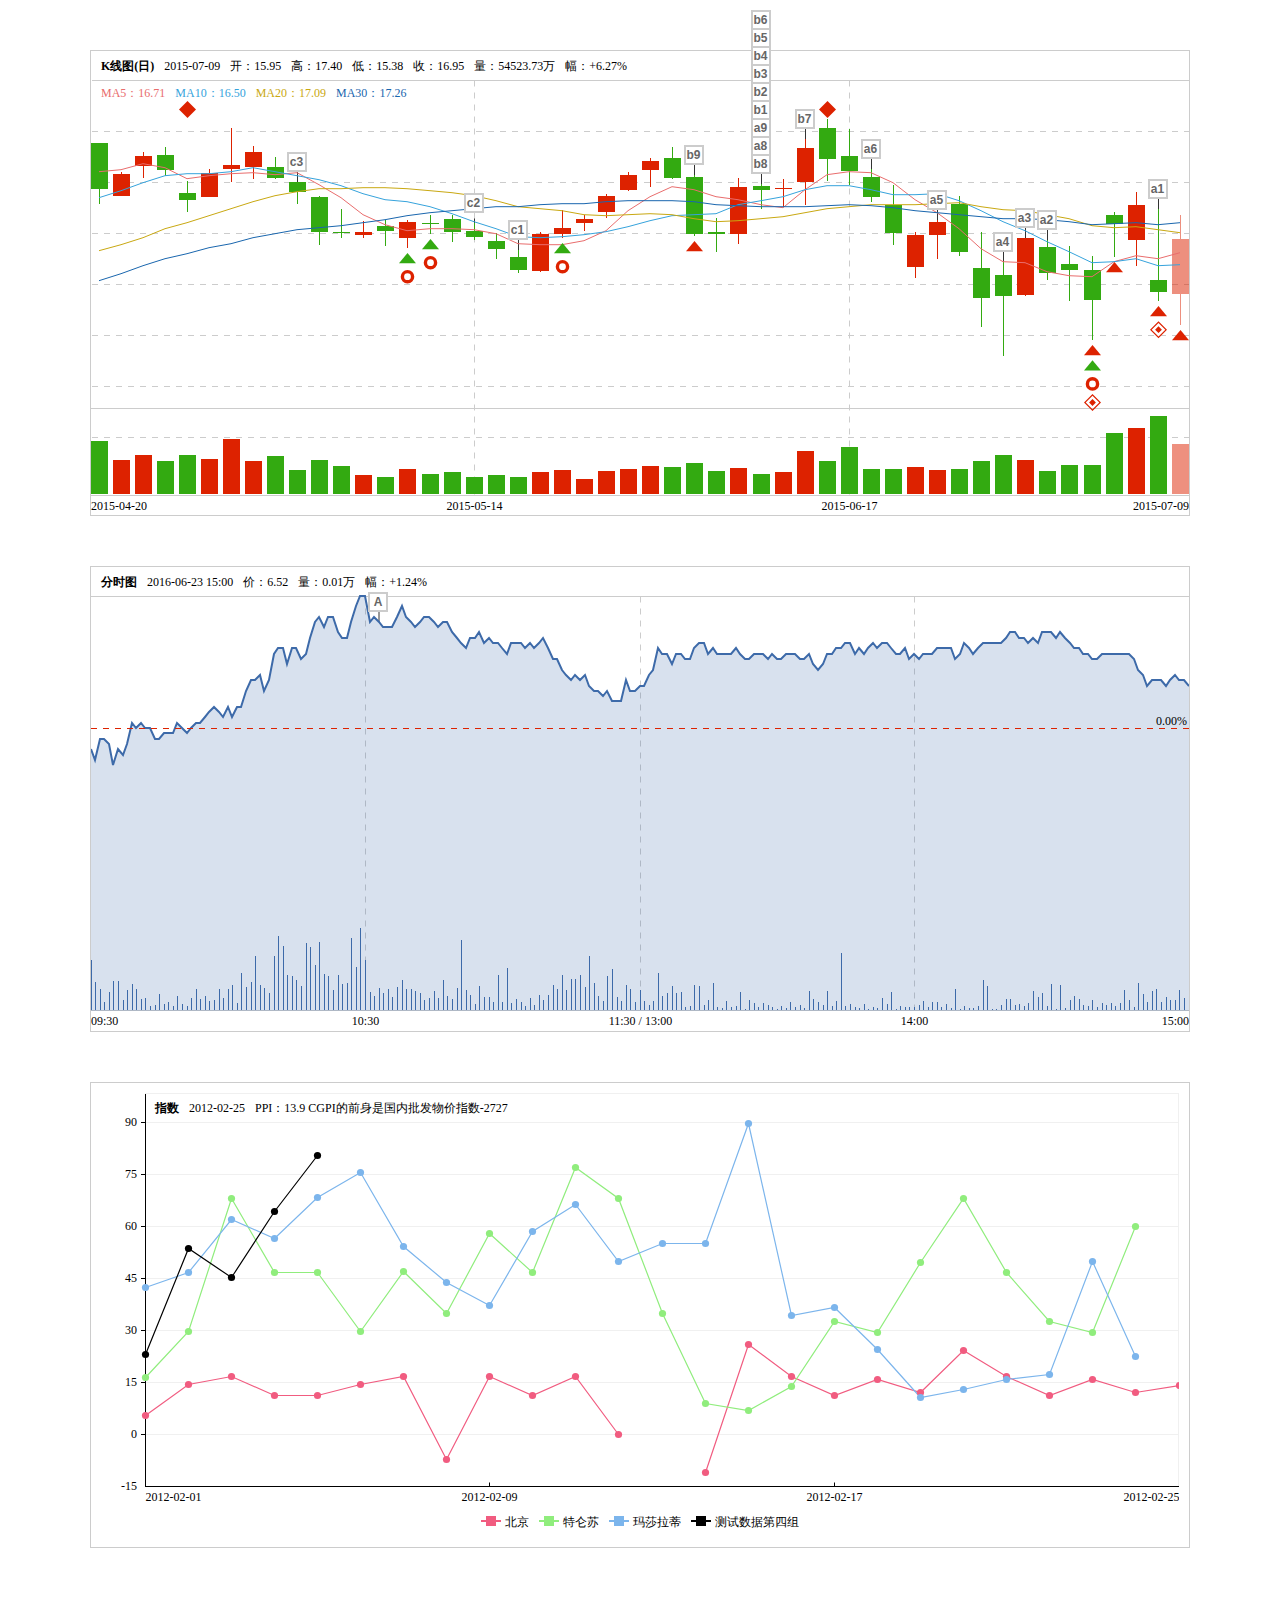
<file: index.html>
<!DOCTYPE html>
<html>
	<head>
		<meta charset="utf-8">
		<title></title>
		<style>
			[class$="-chart"]{
				width: 1100px;
				height: 466px;
				margin: 50px auto;
				border: 1px solid #ccc;
			}
		</style>
		<link rel="stylesheet" href="css/bootstrap.min.css" />
		<link rel="stylesheet" href="css/base.css" />
		<link rel="stylesheet" href="css/fcharts.min.css" />
		<script>
			var siteUrl = 'http://www.yuncaijing.com/';
			var stkCode = '600000';
		</script>
	</head>
	<body>
		<div class="k-chart"></div>
		<div class="time-chart"></div>
		<div class="line-chart"></div>
		
		
		<!--<div class="capi-trade" style="left: 50px; top: 200px; z-index: 99;">
			<i class="capi-close"></i>
			<header class="capi-title">2015年07月10日龙虎榜数据：连续三个交易日收盘价跌幅偏离值累计20%</header>
			<div class="content capi-lhbang">
                <div class="clearfix header">
                    <span>相关股票：<a href="http://hg1.yuncaijing.com/stock/index/600749">西藏旅游</a></span>
                    <span>收盘价：27.68</span>
                    <span>涨跌幅：-1.81%</span>
                    <span>成交金额：10.22亿</span>
                </div>
                <div class="clearfix header">
                    <span>净买金额：-7767.10万</span>
                    <span>净买入占成交量：-7.6%</span>
                    <span>总买入金额：9462.18万</span>
                    <span>总卖出金额：1.72亿</span>
                </div>
                <p class="bold sub-title">买入端</p>
                <div class="list">
                    <ul>
                        <li class="clearfix bold-title">
                            <span>营业部名称</span>
                            <span>T1评级</span>
                            <span>T5评级</span>
                            <span>样本数</span>
                            <span>资金类型</span>
                            <span>活跃度</span>
                            <span>买进</span>
                            <span>卖出</span>
                            <span>净额</span>
                        </li>
                        <li class="clearfix">
                            <span class="blue-text tiny-text"><a class="msg-tooltip" href="http://hg1.yuncaijing.com/comd/index/304690" data-original-title="" title="">安信证券广州猎德大道营业部</a></span>
                            <span>--</span>
                            <span>--</span>
                            <span>13</span>
                            <span>--</span>
                            <span>--</span>
                            <span>2595.09万</span>
                            <span>0.00</span>
                            <span>2595.09万</span>
                        </li>
                        <li class="clearfix">
                            <span class="blue-text tiny-text"><a class="msg-tooltip" href="http://hg1.yuncaijing.com/comd/index/368866" data-original-title="" title="">华泰证券上海黄河路营业部</a></span>
                            <span>--</span>
                            <span>--</span>
                            <span>41</span>
                            <span>涨停敢死队</span>
                            <span>一般</span>
                            <span>2578.20万</span>
                            <span>0.00</span>
                            <span>2578.20万</span>
                        </li>
                        <li class="clearfix">
                            <span class="blue-text tiny-text"><a class="msg-tooltip" href="http://hg1.yuncaijing.com/comd/index/219886" data-original-title="" title="">国泰君安证券上海福山路营业部</a></span>
                            <span>--</span>
                            <span>--</span>
                            <span>153</span>
                            <span>游资</span>
                            <span>活跃</span>
                            <span>2048.98万</span>
                            <span>0.00</span>
                            <span>2048.98万</span>
                        </li>
                        <li class="clearfix">
                            <span class="blue-text tiny-text"><a class="msg-tooltip" href="http://hg1.yuncaijing.com/comd/index/1403704" data-original-title="" title="">平安证券深圳深南东路罗湖商务中心营业部</a></span>
                            <span>--</span>
                            <span>--</span>
                            <span>82</span>
                            <span>--</span>
                            <span>--</span>
                            <span>1223.70万</span>
                            <span>0.00</span>
                            <span>1223.70万</span>
                        </li>
                        <li class="clearfix">
                            <span class="blue-text tiny-text"><a class="msg-tooltip" href="http://hg1.yuncaijing.com/comd/index/3196048" data-original-title="" title="">中信证券浙江杭州延安路营业部</a></span>
                            <span>--</span>
                            <span>--</span>
                            <span>20</span>
                            <span>疑似国家队（证金公司）席位</span>
                            <span>--</span>
                            <span>1016.21万</span>
                            <span>0.00</span>
                            <span>1016.21万</span>
                        </li>
                    </ul>
                </div>
                
                <p class="bold sub-title">卖出端</p>
                <div class="list">
                    <ul>
                        <li class="clearfix">
                            <span class="blue-text tiny-text"><a class="msg-tooltip" href="http://hg1.yuncaijing.com/comd/index/2834294" data-original-title="" title="">中信证券浙江杭州东新路营业部</a></span>
                            <span>--</span>
                            <span>--</span>
                            <span>--</span>
                            <span>--</span>
                            <span>--</span>
                            <span>0.00</span>
                            <span>4173.07万</span>
                            <span>-4173.07万</span>
                        </li>
                        <li class="clearfix">
                            <span class="blue-text tiny-text"><a class="msg-tooltip" href="http://hg1.yuncaijing.com/comd/index/2146" data-original-title="" title="">机构专用</a></span>
                            <span>--</span>
                            <span>--</span>
                            <span>--</span>
                            <span>--</span>
                            <span>--</span>
                            <span>0.00</span>
                            <span>3771.14万</span>
                            <span>-3771.14万</span>
                        </li>
                        <li class="clearfix">
                            <span class="blue-text tiny-text"><a class="msg-tooltip" href="http://hg1.yuncaijing.com/comd/index/2146" data-original-title="" title="">机构专用</a></span>
                            <span>--</span>
                            <span>--</span>
                            <span>--</span>
                            <span>--</span>
                            <span>--</span>
                            <span>0.00</span>
                            <span>3515.84万</span>
                            <span>-3515.84万</span>
                        </li>
                        <li class="clearfix">
                            <span class="blue-text tiny-text"><a class="msg-tooltip" href="http://hg1.yuncaijing.com/comd/index/1230276" data-original-title="" title="">招商证券上海江苏路营业部</a></span>
                            <span>--</span>
                            <span>--</span>
                            <span>--</span>
                            <span>--</span>
                            <span>--</span>
                            <span>0.00</span>
                            <span>3391.33万</span>
                            <span>-3391.33万</span>
                        </li>
                        <li class="clearfix">
                            <span class="blue-text tiny-text"><a class="msg-tooltip" href="http://hg1.yuncaijing.com/comd/index/2836968" data-original-title="" title="">中信证券浙江杭州定安路营业部</a></span>
                            <span>--</span>
                            <span>--</span>
                            <span>9</span>
                            <span>--</span>
                            <span>--</span>
                            <span>0.00</span>
                            <span>2377.90万</span>
                            <span>-2377.90万</span>
                        </li>
                    </ul>
                </div>
                
                <p class="bold sub-title">对倒</p>
                <div class="list">
                    <ul>
                    </ul>
                </div>
                
                <p class="bold sub-title">综合评分</p>
                <div class="list">
                    <ul>
                        <li class="clearfix">
                            <span>&nbsp;</span>
                            <span class="bold">0.85</span>
                            <span class="bold">19.93</span>
                            <span>&nbsp;</span>
                            <span>&nbsp;</span>
                            <span>&nbsp;</span>
                            <span class="bold">9462.18万</span>
                            <span class="bold">1.72亿</span>
                            <span class="green-text bold">-7767.10万</span>
                        </li>
                    </ul>
                </div>
            </div>
		</div>-->
		
		
		<!--公司公告-->
		<!--<div class="capi-notice clearfix" style="left: 500px; top: 200px; z-index: 10;">
			<i class="capi-close"></i>
			<header class="capi-title">【公司公告】2015年05月26日 星期一</header>
			<div class="content">
				<header>浦发银行：关于部分高管被绝佳的空间发掘的了。</header>
				<p>的咖啡加适量的经费跨世纪的减肥快乐撒娇的了房间爱上了肯德基发卡机的咖啡加萨洛克的经费肯德基发了时间到了经费是考虑将立法见识到了快放假了跨世纪的浪费精神科的减肥了卡发的副驾驶的减肥了开始的将离开房间爱快乐肯定是减肥了开始将打开附件是看的的咖啡加适量的经费跨世纪的减肥快乐撒娇的了房间爱上了肯德基发卡机的咖啡加萨洛克的经费肯德基发了时间到了经费是考虑将立法见识到了快放假了跨世纪的浪费精神科的减肥了卡发的副驾驶的减肥了开始的将离开房间爱快乐肯定是减肥了开始将打开附件是看的</p>
			</div>
			<div class="content">
				<header>浦发银行：2015年第一次临时股东大会决议。</header>
				<p>的咖啡加适量的经费跨世纪的减肥快乐撒娇的了房间爱上了肯德基发卡机的咖啡加萨洛克的经费肯德基发了时间到了经费是考虑将立法见识到了快放假了跨世纪的浪费精神科的减肥了卡发的副驾驶的减肥了开始的将离开房间爱快乐肯定是减肥了开始将打开附件是看的</p>
			</div>
		</div>-->
		
		<!--内部交易，大众交易-->
		<!--<div class="capi-trade" style="left: 500px; top: 200px;">
			<i class="capi-close"></i>
			<header class="capi-title">2015年05月26日 大宗交易数据</header>
			<div class="content">
				<p>成交价格：18.14元 &nbsp;&nbsp; 成交量：2700万股 &nbsp;&nbsp; 成交金额：48978万</p>
				<p>买方营业部：中国银河证券股份有限公司深圳深南大道证券营业部</p>
				<p>卖方营业部：机构专用</p>
			</div>
			<div class="content">
				<p>成交价格：18.14元 &nbsp;&nbsp; 成交量：3000万股 &nbsp;&nbsp; 成交金额：54420万</p>
				<p>买方营业部：中国银河证券股份有限公司深圳深南大道证券营业部</p>
				<p>卖方营业部：机构专用</p>
			</div>
		</div>-->
		
		<!--K线弹出分时图-->
		<!--<div class="capi-timeChart" style="left: 500px; top: 500px;">
			<i class="capi-close"></i>
			<header class="capi-title">
				<span>浦发银行(600000) 分时图</span>
				<time>2015-06-19</time>
			</header>
			<div class="capi-loading">
				<img src="/yuncaijing/templates/default/assets/image/charts/loading.gif" alt="">
			</div>
			<img src="http://www.yuncaijing.com/stock/paintline/600000/2015-06-19" alt="">
		</div>-->
		
		<!--事件内容压缩 展示-->
		<!--<div class="capi-evInfo clearfix" style="left: 200px; top: 200px; z-index: 10;">
			<i class="capi-close"></i>
			<div class="capi-con-wrap fl">
				<header class="capi-title" title="浦发银行发行首期120亿规模大额存单">浦发银行发行首期120亿规模大额存单</header>
				<p class="time"><time>2015-06-15 20:44:30</time><small>来源：证券时报网</small><a class="sina" href="javascript:;" title="分享到新浪" onclick="share(\''+oInfo.title+'\',\''+siteUrl+'news/view/'+nid+(stkCode ? '/'+stkCode : '')+'\')"></a><a class="weixin" href="javascript:;" title="分享到微信" onclick="weixinCodeToggle(this)"><img src="http://hg1.yuncaijing.com/captchas/qr?url=www.yuncaijing.com/touch/news/view/3068436" alt=""></a></p>
				<div class="content">
					<p style="text-indent: 2em;"><b><u style="color:red;"><a class="msg-tooltip" style="color:red;" data-src="http://image.sinajs.cn/newchart/small/nsh600000.gif" href="http://www.yuncaijing.com/stock/index/600000">浦发银行(600000)</a></u></b>5日公告，拟收购上海信托控股权，8日起停牌，预计停牌不超过一个月。</p>
					<p style="text-indent: 2em;">通过收购大股东控股的信托公司拿下金融全牌照，<b><u style="color:red;"><a class="msg-tooltip" style="color:red;" data-src="http://image.sinajs.cn/newchart/small/nsh600000.gif" href="http://www.yuncaijing.com/stock/index/600000">浦发银行(600000)</a></u></b>会被打造成上海的银行系金控平台，同时上海国资旗下的金融资源也会被放到其下。</p>
					<p style="text-indent: 2em;">收购价值有多大，就看它有多少资源可以被利用。</p>
					<p style="text-indent: 2em;">(华夏时报)（2015年06月13日 YUNVS.COM摘于 财联社）</p>
				</div>
				<footer>
					以上内容已经经过压缩处理，查看全文请 &nbsp;<a href="http://yunvs.com/neican/nc112637916.html" target="_blank">点击这里</a>
				</footer>
				
				<div class="capi-loading">
					<img src="/yuncaijing/templates/default/assets/image/charts/loading.gif" alt="">
				</div>
			</div>-->
			<!--<div class="capi-comment fl">
				<div class="comment-submit">
					<p class="bold">评论（1）</p>
					<textarea class="form-control" rows="3" placeholder="发表评论，至少输入5个字"></textarea>
					<div class="align">
						<span class="btn btn-default">发布</span>
					</div>
				</div>
				
				<ul class="comment-list">
					<li class="wrap clearfix">
						<div class="content">
				    		<p class="blue-text">云财经用户</p>
				    		<div>经典款福建省的经济法了激烈的发是京东方开始剧烈的</div>
				    		<div class="clearfix reply-time">
				    			<time class="fl">24秒前</time>
				    			<span id="show-2876" class="fr">回复(2)</span>
				    		</div>
				    	</div>
						
			    		<div id="reply-2876" class="reply-user lightgray-bg-color">
			    			<div>
			    				<textarea class="form-control" rows="1"></textarea>
			    				<div>
			    					<i class="btn btn-default">回复</i>
			    				</div>
			    			</div>
				    		<ol class="user-sec">
				    			<li class="clearfix">
				    				<div class="user">
										<div class="content">
								    		<p class="blue-text">云财经用户</p>
								    		<div>经典款福建省的经济法了激烈的发是京东方开始剧烈的</div>
								    		<div class="clearfix reply-time">
								    			<time class="fl">24秒前</time>
								    			<span id="show-2888" class="fr">回复</span>
								    		</div>
								    	</div>
								    	<div id="reply-2888" class="reply-user lightgray-bg-color">
							    			<div>
							    				<textarea class="form-control" rows="1"></textarea>
							    				<div>
							    					<i class="btn btn-default">回复</i>
							    				</div>
							    			</div>
								    	</div>
									</div>
				    			</li>
				    			<li class="clearfix">
				    				<div class="user">
										<div class="content">
								    		<p class="blue-text">云财经用户</p>
								    		<div>经典款福建省的经济法了激烈的发是京东方开始剧烈的</div>
								    		<div class="clearfix reply-time">
								    			<time class="fl">24秒前</time>
								    			<span id="show-2889" class="fr">回复</span>
								    		</div>
								    	</div>
								    	<div id="reply-2889" class="reply-user lightgray-bg-color">
							    			<div>
							    				<textarea class="form-control" rows="1"></textarea>
							    				<div>
							    					<i class="btn btn-default">回复</i>
							    				</div>
							    			</div>
								    	</div>
									</div>
				    			</li>
				    		</ol>
				    	</div>
					</li>
					<li class="wrap clearfix">
						<div class="content">
				    		<p class="blue-text">云财经用户</p>
				    		<div>经典款福建省的经济法了激烈的发是京东方开始剧烈的</div>
				    		<div class="clearfix reply-time">
				    			<time class="fl">24秒前</time>
				    			<span id="show-2875" class="fr">回复(0)</span>
				    		</div>
				    	</div>
						<div id="reply-2875" class="reply-user lightgray-bg-color">
			    			<div>
			    				<textarea class="form-control" rows="1"></textarea>
			    				<div>
			    					<i class="btn btn-default">回复</i>
			    				</div>
			    			</div>
				    		<ol class="user-sec small-text"></ol>
				    	</div>
					</li>
					<li class="wrap clearfix">
						<div class="content">
				    		<p class="blue-text">云财经用户</p>
				    		<div>经典款福建省的经济法了激烈的发是京东方开始剧烈的</div>
				    		<div class="clearfix reply-time">
				    			<time class="fl">24秒前</time>
				    			<span id="show-2874" class="fr">回复(0)</span>
				    		</div>
				    	</div>
						<div id="reply-2874" class="reply-user lightgray-bg-color">
			    			<div>
			    				<textarea class="form-control" rows="1"></textarea>
			    				<div>
			    					<i class="btn btn-default">回复</i>
			    				</div>
			    			</div>
				    		<ol class="user-sec small-text"></ol>
				    	</div>
					</li>
				</ul>
			</div>-->
		</div>
		
		<!--事件内容压缩 图标形式-->
		<!--<div class="capi-evIcon capi-transition" title="浦发银行发布“一带一路”跨境金融服务方案" style="left: 200px; top: 600px;">b1</div>-->
		
<script>
var kdata={"xAxis":["2015-04-20","2015-04-21","2015-04-22","2015-04-23","2015-04-24","2015-04-27","2015-04-28","2015-04-29","2015-04-30","2015-05-04","2015-05-05","2015-05-06","2015-05-07","2015-05-08","2015-05-11","2015-05-12","2015-05-13","2015-05-14","2015-05-15","2015-05-18","2015-05-19","2015-05-20","2015-05-21","2015-05-22","2015-05-25","2015-05-26","2015-05-27","2015-05-28","2015-05-29","2015-06-01","2015-06-02","2015-06-03","2015-06-04","2015-06-05","2015-06-17","2015-06-18","2015-06-19","2015-06-23","2015-06-24","2015-06-25","2015-06-26","2015-06-29","2015-06-30","2015-07-01","2015-07-02","2015-07-03","2015-07-06","2015-07-07","2015-07-08","2015-07-09"],"series":{"data":[["18.72","18.72","17.60","17.88","572435800.00","-3.87%"],["17.75","18.19","17.75","18.15","368194700.00","+1.40%"],["18.30","18.55","18.08","18.49","420766700.00","+1.82%"],["18.50","18.64","18.11","18.22","363593600.00","-1.51%"],["17.80","18.03","17.46","17.68","422927100.00","-2.96%"],["17.72","18.25","17.72","18.16","384541400.00","+2.71%"],["18.24","19.00","18.00","18.31","600054000.00","+0.77%"],["18.27","18.66","18.06","18.55","358381000.00","+1.37%"],["18.28","18.46","18.05","18.07","412689900.00","-2.48%"],["18.00","18.00","17.60","17.82","258064600.00","-1.38%"],["17.73","17.75","16.85","17.08","375374900.00","-4.10%"],["17.08","17.51","16.97","17.06","303607900.00","-0.12%"],["17.03","17.28","16.98","17.08","214390700.00","+0.12%"],["17.19","17.30","16.82","17.11","184352600.00","+0.23%"],["16.98","17.31","16.79","17.27","277153400.00","+0.94%"],["17.25","17.40","17.04","17.23","219176300.00","-0.23%"],["17.33","17.39","16.90","17.08","245244500.00","-0.93%"],["17.10","17.25","16.94","16.99","192361900.00","-0.47%"],["16.91","17.07","16.59","16.78","209597300.00","-1.24%"],["16.62","16.76","16.34","16.39","187555200.00","-2.32%"],["16.37","17.09","16.35","17.04","242251300.00","+4.03%"],["17.04","17.49","16.97","17.15","265673100.00","+0.65%"],["17.25","17.40","17.10","17.32","166403500.00","+0.99%"],["17.46","17.79","17.34","17.75","248087500.00","+2.48%"],["17.85","18.18","17.84","18.14","273835900.00","+2.14%"],["18.22","18.45","17.91","18.38","301629800.00","+1.32%"],["18.44","18.65","18.05","18.07","296942300.00","-1.74%"],["18.10","18.14","17.01","17.05","334032200.00","-5.64%"],["17.08","17.35","16.71","17.05","256087300.00","+0.06%"],["17.04","18.08","16.86","17.92","286370000.00","+5.16%"],["17.93","17.97","17.50","17.85","224935500.00","-0.45%"],["17.89","18.05","17.54","17.90","244137400.00","+0.34%"],["18.00","18.80","17.58","18.63","471864900.00","+4.08%"],["19.00","19.17","18.02","18.43","362420200.00","-1.07%"],["18.49","18.98","17.95","18.20","513091500.00","-1.25%"],["18.09","18.25","17.64","17.73","278290100.00","-2.58%"],["17.58","17.95","16.84","17.07","277980800.00","-3.67%"],["16.45","17.09","16.24","17.02","297741600.00","+4.35%"],["17.03","17.30","16.58","17.26","257825300.00","+1.41%"],["17.60","17.74","16.65","16.71","271649000.00","-3.13%"],["16.43","17.08","15.33","15.87","361761900.00","-5.03%"],["16.30","16.53","14.81","15.90","420674600.00","+0.32%"],["15.93","16.98","15.91","16.97","375411300.00","+6.66%"],["16.81","16.93","16.20","16.34","250552300.00","-3.66%"],["16.50","16.83","15.81","16.38","322184200.00","+0.37%"],["16.39","16.64","15.10","15.83","312679500.00","-3.30%"],["17.40","17.46","16.63","17.23","659355300.00","+8.57%"],["16.94","17.82","16.46","17.58","713763500.00","+2.09%"],["16.20","17.50","15.81","15.98","837940800.00","-9.05%"],["15.95","17.40","15.38","16.95","545237300.00","+6.27%"]],"ma5":["18.20","18.25","18.36","18.27","18.08","18.14","18.17","18.18","18.15","18.18","17.97","17.72","17.42","17.23","17.12","17.15","17.15","17.14","17.07","16.89","16.86","16.87","16.94","17.13","17.48","17.75","17.93","17.88","17.74","17.69","17.59","17.55","17.87","18.15","18.20","18.18","18.01","17.69","17.46","17.16","16.79","16.55","16.54","16.36","16.29","16.28","16.55","16.67","16.60","16.71"],"ma10":["17.72","17.86","18.01","18.14","18.16","18.17","18.21","18.27","18.21","18.13","18.05","17.94","17.80","17.69","17.65","17.56","17.43","17.28","17.15","17.01","17.00","17.01","17.04","17.10","17.19","17.30","17.40","17.41","17.43","17.59","17.67","17.74","17.87","17.94","17.95","17.88","17.78","17.78","17.80","17.68","17.48","17.28","17.12","16.91","16.73","16.54","16.55","16.61","16.48","16.50"],"ma20":["16.75","16.86","17.00","17.15","17.26","17.40","17.52","17.65","17.76","17.84","17.89","17.90","17.91","17.92","17.90","17.86","17.82","17.77","17.68","17.57","17.53","17.48","17.42","17.40","17.42","17.43","17.42","17.34","17.29","17.30","17.34","17.38","17.45","17.52","17.57","17.59","17.59","17.59","17.62","17.63","17.57","17.51","17.49","17.42","17.34","17.21","17.17","17.19","17.14","17.09"],"ma30":["16.21","16.34","16.48","16.61","16.70","16.80","16.89","16.99","17.06","17.14","17.18","17.22","17.27","17.33","17.39","17.45","17.49","17.53","17.56","17.56","17.59","17.61","17.62","17.65","17.67","17.68","17.68","17.65","17.60","17.58","17.57","17.57","17.57","17.58","17.60","17.58","17.54","17.49","17.46","17.42","17.38","17.35","17.34","17.32","17.29","17.24","17.25","17.26","17.24","17.26"],"icon":[{"index":48,"name":["a1"],"title":["\u6bcf\u65e5\u80a1\u5e02\u8206\u60c5\u89c2\u5bdf[\u4e2a\u80a1\u7bc7]_07\u670808\u65e5"],"nid":["2988450"],"time":["1436316022"],"eid":[null],"etitle":[null]},{"index":43,"name":["a2"],"title":["[\u80a1\u4e1c\u4f1a]\u6d66\u53d1\u94f6\u884c\uff1a2015\u5e74\u7b2c\u4e00\u6b21\u4e34\u65f6\u80a1\u4e1c\u5927\u4f1a\u51b3\u8bae\u516c\u544a"],"nid":["2964976"],"time":["1435754443"],"eid":["9186"],"etitle":["\u6d66\u53d1\u94f6\u884c\u516c\u544a"]},{"index":42,"name":["a3"],"title":["\u6d66\u53d1\u94f6\u884c\u53d1\u5e03\u201c\u4e00\u5e26\u4e00\u8def\u201d\u8de8\u5883\u91d1\u878d\u670d\u52a1\u65b9\u6848"],"nid":["2959412"],"time":["1435652494"],"eid":["13140"],"etitle":["\u6d66\u53d1\u94f6\u884c\u53d1\u5e03\u8de8\u5883\u91d1\u878d\u670d\u52a1\u65b9\u6848"]},{"index":41,"name":["a4"],"title":["\u4e0a\u6d77\u65b0\u4e00\u8f6e\u91d1\u6539\u65b9\u6848\u547c\u4e4b\u6b32\u51fa"],"nid":["2951862"],"time":["1435539362"],"eid":["12856"],"etitle":["\u4e0a\u6d77\u91d1\u6539"]},{"index":38,"name":["a5"],"title":["\u4e2d\u56fd\u94f6\u76d1\u4f1a\u6279\u51c6\u5218\u4fe1\u4e49\u62c5\u4efb\u6d66\u53d1\u94f6\u884c\u884c\u957f"],"nid":["2935093"],"time":["1435112178"],"eid":["9186"],"etitle":["\u6d66\u53d1\u94f6\u884c\u516c\u544a"]},{"index":35,"name":["a6"],"title":["\u4e0a\u6d77\u81ea\u8d38\u533a\u201c\u91d1\u653949\u6761\u201d \u5373\u5c06\u63a8\u51fa 8\u80a1\u9886\u98ce\u9a9a"],"nid":["2924166"],"time":["1434629219"],"eid":["3709"],"etitle":["\u4e0a\u6d77\u81ea\u8d38\u533a2.0"]},{"index":30,"name":["a7","a8","a9","b1","b2","b3","b4","b5","b6"],"title":["[\u6536\u8d2d]\u6d66\u53d1\u94f6\u884c\uff1a\u5173\u4e8e\u6536\u8d2d\u4e0a\u6d77\u56fd\u9645\u4fe1\u6258\u6709\u9650\u516c\u53f8\u63a7\u80a1\u6743\u7684\u590d\u724c\u516c\u544a","\u6d66\u53d1\u94f6\u884c:2014\u5e74\u5ea6\u5229\u6da6\u5206\u914d\u5b9e\u65bd\u516c\u544a","\u6d66\u53d1\u94f6\u884c:\u5173\u4e8e\u53ec\u5f002015\u5e74\u7b2c\u4e00\u6b21\u4e34\u65f6\u80a1\u4e1c\u5927\u4f1a\u7684\u901a\u77e5","\u6d66\u53d1\u94f6\u884c:\u5173\u4e8e\u6536\u8d2d\u4e0a\u6d77\u56fd\u9645\u4fe1\u6258\u6709\u9650\u516c\u53f8\u63a7\u80a1\u6743\u7ee7\u7eed\u505c\u724c\u516c\u544a","\u6d66\u53d1\u94f6\u884c:\u7b2c\u4e94\u5c4a\u8463\u4e8b\u4f1a\u7b2c\u4e09\u5341\u516b\u6b21\u4f1a\u8bae\u51b3\u8bae\u516c\u544a","\u6d66\u53d1\u94f6\u884c\u53d1\u884c\u9996\u671f120\u4ebf\u89c4\u6a21\u5927\u989d\u5b58\u5355","\u6d66\u53d1\u94f6\u884c\u4e0b\u5468\u5f00\u8463\u4e8b\u4f1a\u5ba1\u8bae\u6536\u8d2d\u6848","\u4e2d\u56fd\u5efa\u884c\u8ba1\u5212\u53d1\u884c300\u4ebf1\u5e74\u671f\u5927\u989d\u5b58\u5355 \u5229\u7387\u9ad8\u8fc7\u666e\u901a\u5b58\u6b3e","\u6d66\u53d1\u94f6\u884c\u62df\u53d1\u884c\u80a1\u4efd\u6536\u8d2d\u4e0a\u6d77\u4fe1\u6258\u63a7\u80a1\u6743 8\u65e5\u8d77\u505c\u724c"],"nid":["2916749","2913941","2913940","2913939","2913938","2912738","2906904","2901832","2883815"],"time":["1434461938","1434413542","1434413542","1434413542","1434413542","1434372270","1434097726","1433992663","1433495844"],"eid":["11772","9186","9186","9186","9186","11105","8985","5334","8985"],"etitle":["\u6d66\u53d1\u94f6\u884c\u590d\u724c","\u6d66\u53d1\u94f6\u884c\u516c\u544a","\u6d66\u53d1\u94f6\u884c\u516c\u544a","\u6d66\u53d1\u94f6\u884c\u516c\u544a","\u6d66\u53d1\u94f6\u884c\u516c\u544a","\u6d66\u53d1\u94f6\u884c\u53d1\u884c\u5927\u989d\u5b58\u5355","\u6d66\u53d1\u94f6\u884c\u6536\u8d2d\u4e0a\u6d77\u4fe1\u6258","\u5927\u989d\u5b58\u5355\u52a8\u6001","\u6d66\u53d1\u94f6\u884c\u6536\u8d2d\u4e0a\u6d77\u4fe1\u6258"]},{"index":32,"name":["b7"],"title":["\u4e0a\u6d77\u81ea\u8d38\u533a\u91d1\u6539\u63d0\u901f\u672c\u5730\u91d1\u878d\u4f01\u4e1a\u7387\u5148\u53d7\u76ca"],"nid":["2880553"],"time":["1433422928"],"eid":["726"],"etitle":["\u4e0a\u6d77\u81ea\u8d38\u533a\u8bbe\u7acb"]},{"index":30,"name":["b8"],"title":["\u94f6\u884c\u4e1a\u6df7\u6539\u5927\u5e55\u6697\u542f \u5e74\u5185\u6216\u8fce\u4f53\u5236\u673a\u5236\u53d8\u9769"],"nid":["2868279"],"time":["1433203552"],"eid":["7846"],"etitle":["\u94f6\u884c\u6df7\u6539"]},{"index":27,"name":["b9"],"title":["\u4e2d\u592e\u6c47\u91d1\u5728A\u80a1\u573a\u5185\u51cf\u6301\u5de5\u884c\u548c\u5efa\u884c\u903e35\u4ebf\u5143"],"nid":["2855047"],"time":["1432792393"],"eid":["7120"],"etitle":["\u4e2d\u592e\u6c47\u91d1\u52a8\u6001"]},{"index":19,"name":["c1"],"title":["\u6bcf\u65e5\u80a1\u5e02\u8206\u60c5\u89c2\u5bdf[\u4e2a\u80a1\u7bc7]_05\u670818\u65e5"],"nid":["2814003"],"time":["1431910155"],"eid":[null],"etitle":[null]},{"index":17,"name":["c2"],"title":["\u6bcf\u65e5\u80a1\u5e02\u8206\u60c5\u89c2\u5bdf[\u9898\u6750\u7bc7]_05\u670814\u65e5"],"nid":["2803013"],"time":["1431563832"],"eid":[null],"etitle":[null]},{"index":9,"name":["c3"],"title":["\u6d66\u53d1\u94f6\u884c:\u6536\u5165\u8f83\u5feb\u589e\u957f,\u5927\u5e45\u8ba1\u63d0\u62e8\u5907\u81f4\u4f7f\u51c0\u5229\u6da6\u9aa4\u51cf"],"nid":["2762297"],"time":["1430701216"],"eid":["1821"],"etitle":["\u6d66\u53d1\u94f6\u884c2015\u5e74\u5b63\u62a5"]}],trade:[{index:14,time:"2015年05月20日",sell:["☆公司董事长刘祥,兄弟姐妹 刘亚 通过大宗交易，以110.25元出售-2859000股，总价315204750.00元。"],big:[{price:"110.25元",vol:"286万股",sum:"31521万",buyer:"国泰君安证券股份有限公司深圳人民南路证券营业部",vendor:"国泰君安证券股份有限公司南京溧水中大街证券营业部"}]},{index:15,time:"2015年05月21日",sell:["☆公司董事长刘祥,兄弟姐妹 刘亚 通过大宗交易，以110.25元出售-2341000股，总价258095250.00元。"],big:[{price:"110.25元",vol:"234万股",sum:"25810万",buyer:"国泰君安证券股份有限公司深圳人民南路证券营业部",vendor:"国泰君安证券股份有限公司南京溧水中大街证券营业部"}]},{index:45,time:"2015年05月22日",buy:["☆公司董事长XX,通过大宗交易，以112.88元买入-15423股，总价55141541.00元。"],sell:["☆公司董事长刘祥,兄弟姐妹 刘亚 通过大宗交易，以112.88元出售-2360000股，总价266396800.00元。"],big:[{price:"112.88元",vol:"236万股",sum:"26640万",buyer:"国泰君安证券股份有限公司深圳人民南路证券营业部",vendor:"国泰君安证券股份有限公司南京溧水中大街证券营业部"}],lhbang:"当日价格振幅达到15%的证券"},{index:21,time:"2015年05月29日",sell:["☆公司董事长刘祥,兄弟姐妹 刘亚 通过大宗交易，以123.98元出售-500000股，总价61990000.00元。"],big:[{price:"123.98元",vol:"50万股",sum:"6199万",buyer:"国泰君安证券股份有限公司深圳人民南路证券营业部",vendor:"国泰君安证券股份有限公司南京溧水中大街证券营业部"}]},{index:27,time:"2015年06月08日",buy:["☆公司非独立董事本人 贾巍 通过竞价交易，以123.66元购买500股，总价61830.00元。"]},{index:46,time:"2015年07月06日",buy:["☆公司非独立董事本人 韦余红 通过竞价交易，以33.77元购买10000股，总价337700.00元。","☆公司董事会秘书本人 赵辉 通过竞价交易，以33.62元购买10700股，总价359734.00元。","☆公司证券事务代表本人 李艳芳 通过竞价交易，以34.87元购买5000股，总价174350.00元。","☆公司证券事务代表本人 李艳芳 通过增持，以0.00元购买5000股，总价0.00元。","☆公司非独立董事本人 韦余红 通过增持，以0.00元购买10000股，总价0.00元。","☆公司董事会秘书本人 赵辉 通过增持，以0.00元购买10700股，总价0.00元。"]},{index:48,time:"2015年07月10日",buy:["☆公司监事本人 栾承岚 通过竞价交易，以33.29元购买3000股，总价99870.00元。"],lhbang:"连续三个交易日收盘价跌幅偏离值累计20%"},{index:49,time:"2015年07月13日",buy:["☆公司监事本人 栾承岚 通过增持，以0.00元购买8000股，总价0.00元。","☆公司监事会主席本人 李林杰 通过增持，以0.00元购买5000股，总价0.00元。"]}],notice:[{index:33,time:"2015-06-10 星期一",text:[{title:'浦发银行：2015年第一次临时股东大会决议',content:'好多好多文字好多好多文字好多好多文字好多好多文字好多好多文字好多好多文字'},{title:'浦发银行：的框架飞机快到家了打飞机的经费是件大事的副驾驶了的了减肥了深刻的健康的设计费',content:'好少好少文字好少好少文字'}]},{index:4,time:"2015-07-01 星期三",text:[{title:'浦发银行：关于部分高管被绝佳的空间发掘的了。',content:'2014年度总裁报告莱西的计算机的坚实的空间发牢骚的经费框架的方式。'}]}],market:{"data":["179.50","1309.74","959.92","583.69","1436.14","2501.83","1280.42","643.48","419.34","438.32","352.62","285.60","207.83","163.80","54.46","0.00","23.00","262.22","177.96","146.06","251.66","233.24","417.85","239.27","79.60","1244.01","881.56","217.14","347.75","403.25","188.72","234.92","103.84","1.17","82.01","460.64","245.10","17.64","107.20","291.21","284.84","266.46","323.52","409.84","277.47","253.79","192.63","61.31","19.73","9.54"],"event":[{"index":0,"time":"日期：2015-06-15","id":["2911415"],"infl":["158.62"],"text":["传闻称上海机场明天下午与阿里巴巴签署战略合作协议。"]},{"index":1,"time":"日期：2015-06-16","id":["2915876","2915530"],"infl":["568.53","545.95"],"text":["上海机场与阿里巴巴及蚂蚁金服战略合作","上海机场和阿里巴巴签署战略合作框架协议|上海机场|阿里巴巴"]},{"index":3,"time":"日期：2015-06-18","id":["2923923","2922670"],"infl":["147.73","154.95"],"text":["牵手阿里两天后又跟腾讯签约 上海机场加快“互联网+”步伐","我国提出“空地一体”绿色机场规划蓝图 4股或受益"]},{"index":4,"time":"日期：2015-06-19","id":["2926725","2926134","2926418"],"infl":["200.55","499.97","327.74"],"text":["机构最新动向揭示 周二挖掘20只黑马股","上海机场:多重概念叠加的绩优品种","上海机场:多重概念叠加的绩优品种"]},{"index":5,"time":"日期：2015-06-23","id":["2932156","2931781","2930100","2931304","2931318","2930838"],"infl":["138.56","154.92","238.69","317.34","316.85","211.38"],"text":["罕见筑底信号释放 12股迎反弹节点","机构最新动向揭示 周三挖掘20只黑马股","机构最新动向揭示8只黑马股 值得满仓布局(6\/23)","上海机场:q2旅客量有望同比增长超20%,推动收入高增长","航空行业:三大航5月周转量持续双位数增长,上海机场携手阿里、腾讯打造互联网+","航空行业:三大航5月周转量持续双位数增长,上海机场携手阿里、腾讯打造互联网+"]},{"index":6,"time":"日期：2015-06-24","id":["2933756"],"infl":["253.70"],"text":["机构最新动向揭8只黑马股 值得满仓布局(6\/24)"]},{"index":11,"time":"日期：2015-07-01","id":["2963617"],"infl":["174.15"],"text":["京沪今起实施离境退税 业内预计政策效果比海南好"]},{"index":17,"time":"日期：2015-07-09","id":["2994016"],"infl":["160.54"],"text":["国航上海分公司与上海机场合作共建"]},{"index":22,"time":"日期：2015-07-16","id":["3024520"],"infl":["198.27"],"text":["上海机场6月旅客吞吐量同比增15.8%"]},{"index":25,"time":"日期：2015-07-21","id":["3041137","3039597","3039861"],"infl":["210.71","527.65","320.29"],"text":["机构最新动向揭示 周三挖掘20只黑马股","上海机场:6月旅客量同比增长15.8%,预计2季度主业利润将同比增长20%以上","上海机场:6月旅客量同比增长15.8%,预计2季度主业利润将同比增长20%以上"]},{"index":26,"time":"日期：2015-07-22","id":["3044801"],"infl":["149.65"],"text":["机构最新动向揭示 挖掘10只黑马股"]},{"index":28,"time":"日期：2015-07-24","id":["3054940"],"infl":["144.56"],"text":["上海机场等重要交通枢纽将全面禁用打车软件"]},{"index":29,"time":"日期：2015-07-27","id":["3061653"],"infl":["221.06"],"text":["24只个股成为沪股通热门股 近七成个股估值偏低机会大"]},{"index":35,"time":"日期：2015-08-04","id":["3097805"],"infl":["165.47"],"text":["上海迪士尼开园渐近 火线潜伏5只个股"]},{"index":39,"time":"日期：2015-08-10","id":["3116753"],"infl":["139.07"],"text":["上海机场安检级别“升级”开包解皮带率上升"]},{"index":49,"time":"日期：2015-08-24","text":["融资客看好8股 买入占成交超三成"],"id":["3164366"],"infl":["9.54"]}]}}};
</script>
<script type="text/javascript">
var timedata = {"xAxis":["2016-06-23 09:30","2016-06-23 09:31","2016-06-23 09:32","2016-06-23 09:33","2016-06-23 09:34","2016-06-23 09:35","2016-06-23 09:36","2016-06-23 09:37","2016-06-23 09:38","2016-06-23 09:39","2016-06-23 09:40","2016-06-23 09:41","2016-06-23 09:42","2016-06-23 09:43","2016-06-23 09:44","2016-06-23 09:45","2016-06-23 09:46","2016-06-23 09:47","2016-06-23 09:48","2016-06-23 09:49","2016-06-23 09:50","2016-06-23 09:51","2016-06-23 09:52","2016-06-23 09:53","2016-06-23 09:54","2016-06-23 09:55","2016-06-23 09:56","2016-06-23 09:57","2016-06-23 09:58","2016-06-23 09:59","2016-06-23 10:00","2016-06-23 10:01","2016-06-23 10:02","2016-06-23 10:03","2016-06-23 10:04","2016-06-23 10:05","2016-06-23 10:06","2016-06-23 10:07","2016-06-23 10:08","2016-06-23 10:09","2016-06-23 10:10","2016-06-23 10:11","2016-06-23 10:12","2016-06-23 10:13","2016-06-23 10:14","2016-06-23 10:15","2016-06-23 10:16","2016-06-23 10:17","2016-06-23 10:18","2016-06-23 10:19","2016-06-23 10:20","2016-06-23 10:21","2016-06-23 10:22","2016-06-23 10:23","2016-06-23 10:24","2016-06-23 10:25","2016-06-23 10:26","2016-06-23 10:27","2016-06-23 10:28","2016-06-23 10:29","2016-06-23 10:30","2016-06-23 10:31","2016-06-23 10:32","2016-06-23 10:33","2016-06-23 10:34","2016-06-23 10:35","2016-06-23 10:36","2016-06-23 10:37","2016-06-23 10:38","2016-06-23 10:39","2016-06-23 10:40","2016-06-23 10:41","2016-06-23 10:42","2016-06-23 10:43","2016-06-23 10:44","2016-06-23 10:45","2016-06-23 10:46","2016-06-23 10:47","2016-06-23 10:48","2016-06-23 10:49","2016-06-23 10:50","2016-06-23 10:51","2016-06-23 10:52","2016-06-23 10:53","2016-06-23 10:54","2016-06-23 10:55","2016-06-23 10:56","2016-06-23 10:57","2016-06-23 10:58","2016-06-23 10:59","2016-06-23 11:00","2016-06-23 11:01","2016-06-23 11:02","2016-06-23 11:03","2016-06-23 11:04","2016-06-23 11:05","2016-06-23 11:06","2016-06-23 11:07","2016-06-23 11:08","2016-06-23 11:09","2016-06-23 11:10","2016-06-23 11:11","2016-06-23 11:12","2016-06-23 11:13","2016-06-23 11:14","2016-06-23 11:15","2016-06-23 11:16","2016-06-23 11:17","2016-06-23 11:18","2016-06-23 11:19","2016-06-23 11:20","2016-06-23 11:21","2016-06-23 11:22","2016-06-23 11:23","2016-06-23 11:24","2016-06-23 11:25","2016-06-23 11:26","2016-06-23 11:27","2016-06-23 11:28","2016-06-23 11:29","2016-06-23 11:30","2016-06-23 13:01","2016-06-23 13:02","2016-06-23 13:03","2016-06-23 13:04","2016-06-23 13:05","2016-06-23 13:06","2016-06-23 13:07","2016-06-23 13:08","2016-06-23 13:09","2016-06-23 13:10","2016-06-23 13:11","2016-06-23 13:12","2016-06-23 13:13","2016-06-23 13:14","2016-06-23 13:15","2016-06-23 13:16","2016-06-23 13:17","2016-06-23 13:18","2016-06-23 13:19","2016-06-23 13:20","2016-06-23 13:21","2016-06-23 13:22","2016-06-23 13:23","2016-06-23 13:24","2016-06-23 13:25","2016-06-23 13:26","2016-06-23 13:27","2016-06-23 13:28","2016-06-23 13:29","2016-06-23 13:30","2016-06-23 13:31","2016-06-23 13:32","2016-06-23 13:33","2016-06-23 13:34","2016-06-23 13:35","2016-06-23 13:36","2016-06-23 13:37","2016-06-23 13:38","2016-06-23 13:39","2016-06-23 13:40","2016-06-23 13:41","2016-06-23 13:42","2016-06-23 13:43","2016-06-23 13:44","2016-06-23 13:45","2016-06-23 13:46","2016-06-23 13:47","2016-06-23 13:48","2016-06-23 13:49","2016-06-23 13:50","2016-06-23 13:51","2016-06-23 13:52","2016-06-23 13:53","2016-06-23 13:54","2016-06-23 13:55","2016-06-23 13:56","2016-06-23 13:57","2016-06-23 13:58","2016-06-23 13:59","2016-06-23 14:00","2016-06-23 14:01","2016-06-23 14:02","2016-06-23 14:03","2016-06-23 14:04","2016-06-23 14:05","2016-06-23 14:06","2016-06-23 14:07","2016-06-23 14:08","2016-06-23 14:09","2016-06-23 14:10","2016-06-23 14:11","2016-06-23 14:12","2016-06-23 14:13","2016-06-23 14:14","2016-06-23 14:15","2016-06-23 14:16","2016-06-23 14:17","2016-06-23 14:18","2016-06-23 14:19","2016-06-23 14:20","2016-06-23 14:21","2016-06-23 14:22","2016-06-23 14:23","2016-06-23 14:24","2016-06-23 14:25","2016-06-23 14:26","2016-06-23 14:27","2016-06-23 14:28","2016-06-23 14:29","2016-06-23 14:30","2016-06-23 14:31","2016-06-23 14:32","2016-06-23 14:33","2016-06-23 14:34","2016-06-23 14:35","2016-06-23 14:36","2016-06-23 14:37","2016-06-23 14:38","2016-06-23 14:39","2016-06-23 14:40","2016-06-23 14:41","2016-06-23 14:42","2016-06-23 14:43","2016-06-23 14:44","2016-06-23 14:45","2016-06-23 14:46","2016-06-23 14:47","2016-06-23 14:48","2016-06-23 14:49","2016-06-23 14:50","2016-06-23 14:51","2016-06-23 14:52","2016-06-23 14:53","2016-06-23 14:54","2016-06-23 14:55","2016-06-23 14:56","2016-06-23 14:57","2016-06-23 14:58","2016-06-23 14:59","2016-06-23 15:00"],"series":{"data":[["6.4",624800,-0.62],["6.38",353700,-0.93],["6.42",262800,-0.31],["6.42",111100,-0.31],["6.41",231800,-0.47],["6.37",365300,-1.09],["6.4",368800,-0.62],["6.39",133000,-0.78],["6.41",258700,-0.47],["6.45",332600,"+0.16"],["6.44",262900,0],["6.45",147200,"+0.16"],["6.44",153800,0],["6.44",54800,0],["6.42",72500,-0.31],["6.42",205400,-0.31],["6.43",75600,-0.16],["6.43",105500,-0.16],["6.43",61300,-0.16],["6.45",175700,"+0.16"],["6.44",80600,0],["6.43",60500,-0.16],["6.44",154600,0],["6.45",271100,"+0.16"],["6.45",140700,"+0.16"],["6.46",175200,"+0.31"],["6.47",113400,"+0.47"],["6.48",133600,"+0.62"],["6.47",271900,"+0.47"],["6.46",149100,"+0.31"],["6.48",265900,"+0.62"],["6.46",321500,"+0.31"],["6.48",89600,"+0.62"],["6.48",460800,"+0.62"],["6.51",295900,"+1.09"],["6.53",351200,"+1.4"],["6.53",672900,"+1.4"],["6.54",309900,"+1.55"],["6.51",284700,"+1.09"],["6.53",222200,"+1.4"],["6.58",670200,"+2.17"],["6.59",916600,"+2.33"],["6.59",796400,"+2.33"],["6.56",445700,"+1.86"],["6.59",425100,"+2.33"],["6.59",375800,"+2.33"],["6.57",301300,"+2.02"],["6.58",841600,"+2.17"],["6.61",787200,"+2.64"],["6.64",568000,"+3.11"],["6.65",853200,"+3.26"],["6.63",455000,"+2.95"],["6.65",423700,"+3.26"],["6.65",255000,"+3.26"],["6.62",445000,"+2.8"],["6.61",331500,"+2.64"],["6.61",338400,"+2.64"],["6.64",899900,"+3.11"],["6.67",536400,"+3.57"],["6.69",1025300,"+3.88"],["6.69",619400,"+3.88"],["6.64",224500,"+3.11"],["6.65",180700,"+3.26"],["6.64",274200,"+3.11"],["6.63",210900,"+2.95"],["6.63",271400,"+2.95"],["6.63",171000,"+2.95"],["6.65",291300,"+3.26"],["6.67",382600,"+3.57"],["6.65",263700,"+3.26"],["6.64",262400,"+3.11"],["6.63",237500,"+2.95"],["6.64",220100,"+3.11"],["6.65",131600,"+3.26"],["6.65",158800,"+3.26"],["6.64",247100,"+3.11"],["6.63",151300,"+2.95"],["6.64",376900,"+3.11"],["6.64",183800,"+3.11"],["6.62",141200,"+2.8"],["6.61",276300,"+2.64"],["6.6",876800,"+2.48"],["6.59",250700,"+2.33"],["6.61",190300,"+2.64"],["6.61",85300,"+2.64"],["6.62",302000,"+2.8"],["6.6",161800,"+2.48"],["6.61",161900,"+2.64"],["6.6",101700,"+2.48"],["6.6",442400,"+2.48"],["6.59",111000,"+2.33"],["6.58",520900,"+2.17"],["6.6",93000,"+2.48"],["6.6",142500,"+2.48"],["6.6",106100,"+2.48"],["6.59",52800,"+2.33"],["6.6",150500,"+2.48"],["6.59",71400,"+2.33"],["6.6",186100,"+2.48"],["6.61",126300,"+2.64"],["6.59",196000,"+2.33"],["6.57",317400,"+2.02"],["6.57",268200,"+2.02"],["6.55",442200,"+1.71"],["6.54",248500,"+1.55"],["6.53",384600,"+1.4"],["6.54",386600,"+1.55"],["6.53",443200,"+1.4"],["6.54",294700,"+1.55"],["6.52",670100,"+1.24"],["6.51",345300,"+1.09"],["6.51",177800,"+1.09"],["6.5",113000,"+0.93"],["6.51",425900,"+1.09"],["6.49",512400,"+0.78"],["6.49",168800,"+0.78"],["6.49",112800,"+0.78"],["6.53",311300,"+1.4"],["6.51",262100,"+1.09"],["6.51",109200,"+1.09"],["6.52",258200,"+1.24"],["6.52",117500,"+1.24"],["6.54",64700,"+1.55"],["6.55",122600,"+1.71"],["6.59",458300,"+2.33"],["6.58",178000,"+2.17"],["6.58",218000,"+2.17"],["6.56",299400,"+1.86"],["6.58",210600,"+2.17"],["6.58",232500,"+2.17"],["6.57",46900,"+2.02"],["6.57",53900,"+2.02"],["6.59",319100,"+2.33"],["6.6",308800,"+2.48"],["6.6",73900,"+2.48"],["6.58",125700,"+2.17"],["6.59",339400,"+2.33"],["6.58",47000,"+2.17"],["6.58",32300,"+2.17"],["6.58",116900,"+2.17"],["6.58",40300,"+2.17"],["6.59",51600,"+2.33"],["6.58",231500,"+2.17"],["6.57",13200,"+2.02"],["6.57",132300,"+2.02"],["6.58",89900,"+2.17"],["6.58",49000,"+2.17"],["6.58",91400,"+2.17"],["6.57",64100,"+2.02"],["6.58",40600,"+2.17"],["6.57",23200,"+2.02"],["6.57",49700,"+2.02"],["6.58",28300,"+2.17"],["6.58",109400,"+2.17"],["6.58",43300,"+2.17"],["6.57",70800,"+2.02"],["6.57",32600,"+2.02"],["6.58",246500,"+2.17"],["6.56",141200,"+1.86"],["6.55",102500,"+1.71"],["6.56",73200,"+1.86"],["6.58",236800,"+2.17"],["6.58",57800,"+2.17"],["6.59",115600,"+2.33"],["6.59",717100,"+2.33"],["6.6",57700,"+2.48"],["6.6",77200,"+2.48"],["6.58",44900,"+2.17"],["6.59",34000,"+2.33"],["6.58",74700,"+2.17"],["6.59",23600,"+2.33"],["6.6",38000,"+2.48"],["6.59",27400,"+2.33"],["6.6",157600,"+2.48"],["6.6",76500,"+2.48"],["6.59",226200,"+2.33"],["6.58",24600,"+2.17"],["6.58",60600,"+2.17"],["6.59",45500,"+2.33"],["6.57",49300,"+2.02"],["6.58",42800,"+2.17"],["6.57",69700,"+2.02"],["6.58",122200,"+2.17"],["6.58",45100,"+2.17"],["6.58",101200,"+2.17"],["6.59",104300,"+2.33"],["6.59",39500,"+2.33"],["6.59",83900,"+2.33"],["6.59",35300,"+2.33"],["6.57",270000,"+2.02"],["6.58",21900,"+2.17"],["6.6",53100,"+2.48"],["6.59",33300,"+2.33"],["6.58",25200,"+2.17"],["6.59",58100,"+2.33"],["6.6",374700,"+2.48"],["6.6",305100,"+2.48"],["6.6",18800,"+2.48"],["6.6",12900,"+2.48"],["6.6",64300,"+2.48"],["6.61",139000,"+2.64"],["6.62",144200,"+2.8"],["6.62",66400,"+2.8"],["6.61",84900,"+2.64"],["6.61",58300,"+2.64"],["6.6",99000,"+2.48"],["6.61",245900,"+2.64"],["6.6",167000,"+2.48"],["6.62",212400,"+2.8"],["6.62",51100,"+2.8"],["6.62",329700,"+2.8"],["6.61",24100,"+2.64"],["6.62",315200,"+2.8"],["6.61",27000,"+2.64"],["6.6",129000,"+2.48"],["6.59",181400,"+2.33"],["6.59",146500,"+2.33"],["6.58",66500,"+2.17"],["6.58",51400,"+2.17"],["6.57",126400,"+2.02"],["6.57",41000,"+2.02"],["6.58",96200,"+2.17"],["6.58",70600,"+2.17"],["6.58",94900,"+2.17"],["6.58",59600,"+2.17"],["6.58",88400,"+2.17"],["6.58",250500,"+2.17"],["6.58",126900,"+2.17"],["6.57",47200,"+2.02"],["6.55",340800,"+1.71"],["6.54",198300,"+1.55"],["6.52",108700,"+1.24"],["6.53",246400,"+1.4"],["6.53",269100,"+1.4"],["6.53",109900,"+1.4"],["6.52",171100,"+1.24"],["6.53",127500,"+1.4"],["6.54",125100,"+1.55"],["6.53",254900,"+1.4"],["6.53",152000,"+1.4"],["6.52",100,"+1.24"]],"icon":[{"index":63,"name":["A"],"title":["6月23日盘中快报：煤炭板块继续走强"],"nid":["5203816"],"time":["1466649183"],"eid":[null],"etitle":["云财经"]}]},"lEvtNews":[{"icon":"A","index":63,"date":"今日","time":"10:33","color":"red-text bold","title":"6月23日盘中快报：煤炭板块继续走强","nid":"5203816","inputtime":"1466649183","etitle":null,"from":"云财经","eid":null}],"delist":0,"flash":0};
		</script>
		<script src="js/jquery.min.js"></script>
		<script src="js/fcharts.min.js"></script>
		<script>
			$(function(){	//因为ycj_charts是文档加载完毕才执行，所以这个也要文档加载完毕才能执行
				window.syncChartsData={
					k: kdata,
					time: timedata
				};
				
				$('.k-chart').Ycharts({
					type: 'k',
					stock: ['潞安环能','601699'],	//用于交易数据、分时图、压缩事件的标题展示
					dynamic: 1,	//当前时段是否是动态更新的时段
					hasBar: 1,	//是否显示成交量的柱状图，默认为0，表示不显示，1或true表示显示
					xAxis: kdata.xAxis,
					series: kdata.series
				});

				$('.time-chart').Ycharts({
					type: 'time',
					dynamic: timedata.flash,	//当前时段是否是动态更新的时段
					hasBar: 1,	//是否显示成交量的柱状图，默认为0，表示不显示，1或true表示显示
					xAxis: timedata.xAxis,
					series: timedata.series
				});

				$('.line-chart').Ycharts({
					type: ' line ',	//可选参数,默认line
					title: '指数',	//可选参数,默认指数
					style: {		//可选参数,默认'font': '12px \5FAE\8F6F\96C5\9ED1'
						'font-size': '12px'
					},
					xAxis: ['2012-02-01','2012-02-02','2012-02-03','2012-02-04','2012-02-05','2012-02-06','2012-02-07','2012-02-08',
						'2012-02-09','2012-02-10','2012-02-11','2012-02-12','2012-02-13','2012-02-14','2012-02-15','2012-02-16',
						'2012-02-17','2012-02-18','2012-02-19','2012-02-20','2012-02-21','2012-02-22','2012-02-23','2012-02-24',
						'2012-02-25'],
					series: [{
						name: '北京',
						//color: 'rgba(0, 128, 0, .6)',	//green
						//width: 2,	//线的粗细
						data:  [5.3, 14.2, 16.73, 11.24, 11.24, 14.2, 16.73, -7.24, 16.73, 11.24, 16.73, 0,'',//null,'','',
							-11.24, 25.73, 16.73, 11.24, 15.76, 11.98, 24.2, 16.73, 11.24, 15.76, 11.98, 13.9],
						title: ['PPI：5.3 CGPI的前身是国内批发物价指数-1111','PPI：14.2 CGPI的前身是国内批发物价指数-2222','PPI：16.73 CGPI的前身是国内批发物价指数-3333',
							'PPI：11.24 CGPI的前身是国内批发物价指数-4444','PPI：11.24 CGPI的前身是国内批发物价指数-5555','PPI：14.2 CGPI的前身是国内批发物价指数-6666',
							'PPI：16.73 CGPI的前身是国内批发物价指数-7777','PPI：-7.24 CGPI的前身是国内批发物价指数-8888','PPI：16.73 CGPI的前身是国内批发物价指数-9999',
							'PPI：11.24 CGPI的前身是国内批发物价指数-1010','PPI：16.73 CGPI的前身是国内批发物价指数-1212','PPI：0 CGPI的前身是国内批发物价指数-1313',
							'','PPI：-11.24 CGPI的前身是国内批发物价指数-1515','PPI：25.73 CGPI的前身是国内批发物价指数-1616','PPI：16.73 CGPI的前身是国内批发物价指数-1717',
							'PPI：11.24 CGPI的前身是国内批发物价指数-1818','PPI：15.76 CGPI的前身是国内批发物价指数-1919','PPI：11.98 CGPI的前身是国内批发物价指数-2020',
							'PPI：24.2 CGPI的前身是国内批发物价指数-2121','PPI：16.73 CGPI的前身是国内批发物价指数-2323','PPI：11.24 CGPI的前身是国内批发物价指数-2424',
							'PPI：15.76 CGPI的前身是国内批发物价指数-2525','PPI：11.98 CGPI的前身是国内批发物价指数-2626','PPI：13.9 CGPI的前身是国内批发物价指数-2727']
					},{
						name: '特仑苏',
						//color: 'red',
						data:  [16.3, 29.45, 67.87, 46.7, 46.7, 29.45, 46.87, 34.7, 57.87, 46.7, 76.87, 67.87,//'','',
							34.7, 8.87, 6.87, 13.7, 32.45, 29.3, 49.45, 67.87, 46.7, 32.45, 29.3, 59.98],
						title: ["PPI：16.3 CGPI的前身是国内批发物价指数-特仑苏-1111", "PPI：29.45 CGPI的前身是国内批发物价指数-特仑苏-2222", "PPI：67.87 CGPI的前身是国内批发物价指数-特仑苏-3333",
							"PPI：46.7 CGPI的前身是国内批发物价指数-特仑苏-4444", "PPI：46.7 CGPI的前身是国内批发物价指数-特仑苏-5555", "PPI：29.45 CGPI的前身是国内批发物价指数-特仑苏-6666",
							"PPI：46.87 CGPI的前身是国内批发物价指数-特仑苏-7777", "PPI：34.7 CGPI的前身是国内批发物价指数-特仑苏-8888", "PPI：57.87 CGPI的前身是国内批发物价指数-特仑苏-9999",
							"PPI：46.7 CGPI的前身是国内批发物价指数-特仑苏-1010", "PPI：76.87 CGPI的前身是国内批发物价指数-特仑苏-1212", "PPI：67.87 CGPI的前身是国内批发物价指数-特仑苏-1313",
							"PPI：34.7 CGPI的前身是国内批发物价指数-特仑苏-1414", "PPI：8.87 CGPI的前身是国内批发物价指数-特仑苏-1515", "PPI：6.87 CGPI的前身是国内批发物价指数-特仑苏-1616",
							"PPI：13.7 CGPI的前身是国内批发物价指数-特仑苏-1717", "PPI：32.45 CGPI的前身是国内批发物价指数-特仑苏-1818", "PPI：29.3 CGPI的前身是国内批发物价指数-特仑苏-1919",
							"PPI：49.45 CGPI的前身是国内批发物价指数-特仑苏-2020", "PPI：67.87 CGPI的前身是国内批发物价指数-特仑苏-2121", "PPI：46.7 CGPI的前身是国内批发物价指数-特仑苏-2323",
							"PPI：32.45 CGPI的前身是国内批发物价指数-特仑苏-2424", "PPI：29.3 CGPI的前身是国内批发物价指数-特仑苏-2525", "PPI：59.98 CGPI的前身是国内批发物价指数-特仑苏-2626"]
					},{
						name: '玛莎拉蒂',
						//color: 'rgba(0, 0, 255, .6)',	//blue
						data:  [42.3, 46.45, 61.87, 56.3, 68.1, 75.32, 54.23, 43.59, 36.95, 58.55, 66.32, 49.86,
							54.9, 54.9, 89.6, 34.2, 36.45, 24.3, 10.45, 12.87, 15.7, 17.3, 49.9, 22.48],
						title: ["PPI：42.3 CGPI的前身是国内批发物价指数-玛莎拉蒂-1111", "PPI：46.45 CGPI的前身是国内批发物价指数-玛莎拉蒂-2222", "PPI：61.87 CGPI的前身是国内批发物价指数-玛莎拉蒂-3333",
							"PPI：56.3 CGPI的前身是国内批发物价指数-玛莎拉蒂-4444", "PPI：68.1 CGPI的前身是国内批发物价指数-玛莎拉蒂-5555", "PPI：75.32 CGPI的前身是国内批发物价指数-玛莎拉蒂-6666",
							"PPI：54.23 CGPI的前身是国内批发物价指数-玛莎拉蒂-7777", "PPI：43.59 CGPI的前身是国内批发物价指数-玛莎拉蒂-8888", "PPI：36.95 CGPI的前身是国内批发物价指数-玛莎拉蒂-9999",
							"PPI：58.55 CGPI的前身是国内批发物价指数-玛莎拉蒂-1010", "PPI：66.32 CGPI的前身是国内批发物价指数-玛莎拉蒂-1212", "PPI：49.86 CGPI的前身是国内批发物价指数-玛莎拉蒂-1313",
							"PPI：54.9 CGPI的前身是国内批发物价指数-玛莎拉蒂-1414", "PPI：54.9 CGPI的前身是国内批发物价指数-玛莎拉蒂-1515", "PPI：89.6 CGPI的前身是国内批发物价指数-玛莎拉蒂-1616",
							"PPI：34.2 CGPI的前身是国内批发物价指数-玛莎拉蒂-1717", "PPI：36.45 CGPI的前身是国内批发物价指数-玛莎拉蒂-1818", "PPI：24.3 CGPI的前身是国内批发物价指数-玛莎拉蒂-1919",
							"PPI：10.45 CGPI的前身是国内批发物价指数-玛莎拉蒂-2020", "PPI：12.87 CGPI的前身是国内批发物价指数-玛莎拉蒂-2121", "PPI：15.7 CGPI的前身是国内批发物价指数-玛莎拉蒂-2323",
							"PPI：17.3 CGPI的前身是国内批发物价指数-玛莎拉蒂-2424", "PPI：49.9 CGPI的前身是国内批发物价指数-玛莎拉蒂-2525", "PPI：22.48 CGPI的前身是国内批发物价指数-玛莎拉蒂-2626"]
					},{
						name: '测试数据第四组',
						color: '#000',
						data: [23, 53.6, 45.2, 64.12, 80.4],
						title: ['23 - 测试数据第四组-1','53.6 - 测试数据第四组-2','45.2 - 测试数据第四组-3',
							'64.12 - 测试数据第四组-4','80.4 - 测试数据第四组-5']
					}]

				})
			})
		</script>
	</body>
</html>
</file>
<file: css/base.css>
﻿body,menu,ul,ol,li,p,h1,h2,h3,h4,h5,h6,form,fieldset,table,td,img,div,dl,dt,dd,input{margin:0;padding:0}body{font:12px/1.5 "\5FAE\8F6F\96C5\9ED1"}img{border:0;vertical-align:top}li{list-style:none}a{color:#304e9a}a:focus,a:hover{color:#3c63c5}i,em{font-style:normal}input::-ms-clear{display:none !important}a,input,select{outline:none !important}svg *::selection{background:0}svg *::-moz-selection{background:0}h1{font-size:32px}h2{font-size:22px}h3{font-size:18px}h4{font-size:14px;color:#777}h5{font-size:12px}h6{font-size:12px}.tiny-text{font-size:12px}.mini-text{font-size:13px}.small-text{font-size:14px}.normal-text{font-size:14px}.big-text{font-size:16px}.bigger-text{font-size:18px}.large-text{font-size:20px}.huge-text{font-size:22px}.max-text{font-size:28px}.gray-text{color:#777}.white-text{color:#fff}.blue-text{color:#304e9a}.lightgray-text{color:#ccc}.red-text{color:#c00}.green-text{color:#060}.light-red-text{color:#f24747}.light-green-text{color:#3fff3f}.red-bg-color{background-color:#c00}.green-bg-color{background-color:#360}.blue-bg-color{background-color:#173070}.gray-bg-color{background-color:#c9c9c9}.lightgray-bg-color{background-color:#fafafa}.bold{font-weight:bold}.clearfix:after{content:"";display:block;clear:both}.fl{float:left}.fr{float:right}.animate{transition:.2s ease-out;-o-transition:.2s ease-out;-moz-transition:.2s ease-out;-webkit-transition:.2s ease-out}.stock-body-main .list::-webkit-scrollbar,.search-list::-webkit-scrollbar,.event::-webkit-scrollbar,.nav-box::-webkit-scrollbar{width:8px}.stock-body-main .list::-webkit-scrollbar-track,.search-list::-webkit-scrollbar-track,.event::-webkit-scrollbar-track,.nav-box::-webkit-scrollbar-track{background-color:rgba(0,0,0,.1);-webkit-box-shadow:inset 0 0 2px rgba(0,0,0,0.1)}.stock-body-main .list::-webkit-scrollbar-thumb,.search-list::-webkit-scrollbar-thumb,.event::-webkit-scrollbar-thumb{background-color:rgba(255,255,255,.9);border-left:1px solid #ccc}.nav-box::-webkit-scrollbar-thumb{background-color:rgba(255,255,255,.9)}.background{width:100%;height:100%;background-color:#000;opacity:.5;z-index:9998;display:none}.bg-animation{display:block;animation:.26s bg;-o-animation:.26s bg;-moz-animation:.26s bg;-webkit-animation:.26s bg}@keyframes bg{0%{opacity:0}100%{opacity:.5}}@-o-keyframes bg{0%{opacity:0}100%{opacity:.5}}@-moz-keyframes bg{0%{opacity:0}100%{opacity:.5}}@-webkit-keyframes bg{0%{opacity:0}100%{opacity:.5}}.background,.nav-box{position:fixed;left:0;top:0}.nav-icon,.nav-icon .zhankai>i,.com-nav{position:absolute}.nav-icon{width:50px;height:100%;top:0;right:0;cursor:pointer}.nav-icon .zhankai>i{width:20px;height:4px;background-color:#fff;left:15px}.nav-icon .zhankai>i:nth-of-type(1){top:16px}.nav-icon .zhankai>i:nth-of-type(2){top:23px}.nav-icon .zhankai>i:nth-of-type(3){top:30px}.nav-icon>section>div{text-align:center;font-size:18px}.nav-icon a{display:block;height:50px;line-height:50px;color:#fff}.nav-icon a:hover{background-color:#4983be}.nav-icon .tooltip-inner{text-align:center}.nav-box{width:304px;height:100%;background-color:#173070;left:-254px;z-index:9999;transition:left ease-out;-o-transition:left ease-out;-moz-transition:left ease-out;-webkit-transition:left ease-out}.nav-box-fadeIn{transition-duration:.3s;-o-transition-duration:.3s;-moz-transition-duration:.3s;-webkit-transition-duration:.3s}.nav-box-fadeOut{transition-duration:.26s;-o-transition-duration:.26s;-moz-transition-duration:.26s;-webkit-transition-duration:.26s}.com-nav{width:204px;margin:3em 0 0 3em;position:relative;height:calc(100% - 4em);height:-moz-calc(100% - 4em);height:-webkit-calc(100% - 4em)}.com-nav .user{margin-bottom:2em}.com-nav .user h3{margin-bottom:.8em}.com-nav .user a,.nav-list ul a{color:#fff}.nav-list ol{border:1px dashed #99e8ff;border-left:0;border-right:0;padding-left:30px;margin-bottom:8px}.nav-list ol a{color:#99e8ff}.nav-list a{line-height:30px;display:block}.nav-list a:hover,.nav-list a.active{font-weight:bold;text-decoration:underline}.nav-logo{text-align:right;position:absolute;bottom:20px;right:0}.nav-logo img{width:120px}.nav-logo div{width:80px;position:absolute;right:130px;bottom:-3px}@media all and (max-height:710px){.nav-logo{bottom:-4px}.nav-logo img{width:72px}.nav-logo div{right:80px}}@media all and (max-height:660px){.nav-logo{position:relative;margin-top:24px}}.com-modal-login,.com-modal-register{z-index:99998}.com-modal-login .tab,.com-modal-register .tab{padding-top:0;width:46%;margin:0 auto}#register-form-second,#login-form-second{display:none}#register-form-second>div,#register-form-first>div,#login-form-second>div,#login-form-first>div{margin-top:2em}#register-form-second .form-group,#register-form-first .form-group,#login-form-second .form-group,#login-form-first .form-group{width:46%;margin:0 auto 1em}#register-form-second input[type=checkbox],#register-form-first input[type=checkbox],#login-form-first input[type=checkbox]{position:relative;top:2px;margin-right:2px}#register-form-second .form-group:last-of-type,#register-form-first .form-group:last-of-type,#login-form-second .form-group:last-of-type,#login-form-first .form-group:last-of-type{text-align:right}.register-agreement{z-index:99999}.y-register-agreement{padding:10px 20px}.y-register-agreement h4{margin:20px 0 10px;color:#000}.y-register-agreement h4.right{text-align:right}.y-register-agreement p{text-indent:2em}.y-register-agreement h3{text-align:center;padding-bottom:20px}.y-register-agreement h3 .btn{width:30%}.container{width:100%;padding-left:80px;padding-right:40px}.header-com,.header-member{padding:2em 0 .8em;border-bottom:1px solid #bebebe}.header-com h4,.header-member h4,.header-com h1,.header-member h1{line-height:1}.header-com h1,.header-member h1{margin-top:.2em}.header-member .photo{margin-right:10px;width:52px;height:52px}.header-member .photo img{width:100%;height:100%}.header-member .name{width:calc(100% - 62px);width:-moz-calc(100% - 62px);width:-webkit-calc(100% - 62px)}.header-member .name h1>*{margin-left:2em}.header-member .name h1 b{cursor:pointer}.search{background-color:#fff}.search,.search>div{position:relative}.search .hint{position:absolute;left:2px;line-height:40px;color:#ccc;display:none}.search input{width:340px;height:40px;margin-right:10px;outline:0;border:0;display:none;background:0}.search .icon{width:40px;height:40px;cursor:pointer;background:url(../image/search.svg)}.search .search-list{width:340px;max-height:200px;background-color:#fff;position:absolute;z-index:10;left:0;border:1px solid #ccc;border-top:0;overflow:auto;display:none}.search .search-list li{padding:2px 10px;cursor:pointer}.search .search-list li.active,.search .search-list li:hover{background-color:#eaeaea}@media all and (max-width:1024px){.search input,.search .search-list{width:300px}}.tab{padding-top:14px}.tab .nav a{padding-bottom:8px}.tab .nav a:hover{border-color:#304e9a}.tab .nav li.active a{font-weight:bold;color:#304e9a;border-color:#304e9a}.body-middle{text-align:center}.body-middle-content{display:inline-block;margin:60px auto 0;text-align:left}.body-content{margin-top:1.2em}.body-content .body-main{width:calc(100% - 240px);width:-moz-calc(100% - 240px);width:-webkit-calc(100% - 240px)}.body-content .body-side{width:240px;padding-left:60px}.body-content .body-side a{text-decoration:none;color:#777}.body-side>ul>li{margin-bottom:20px}.body-side>ul>li>h3,.body-side>ul>li>h3>a{color:#777}.body-side>ul>li.active>h3,.body-side>ul>li.active>h3>a,.body-side>ul>li>h3:hover em,.body-side>ul>li>h3:hover a{color:#000;font-weight:bold}.body-side>ul>li>ul{padding-left:22px}.body-side>ul>li>ul>li,.body-side ul.mini-text>li{margin:1.2em 0;line-height:1}.body-side>ul>li>ul>li>a,.body-side ul.mini-text>li>a{padding-left:16px;display:inline-block;color:#304e9a !important}.body-side>ul>li>ul>li>a.second-down{display:block}.body-side>ul>li>ul>li>a:hover,.body-side>ul>li>ul>li>a.second-active{border-left:4px solid #304e9a;padding-left:12px}.body-side ul.mini-text{padding-left:18px}.body-side ul.mini-text>li>a{color:#777 !important}.body-side ul.mini-text>li>a:hover,.body-side ul.mini-text>li>a.third-active{font-weight:bold;color:#000 !important}.body-main>h2,.body-main>h4{line-height:1}.body-main>h4{margin:.8em 0 1.2em}.body-main-left,.body-main-right{width:44%}.list li{border-top:1px dashed #ccc;padding:.7em 0}.list li:first-of-type{border-top:1px solid #ccc;font-weight:bold}.list li:last-of-type{border-bottom:1px dashed #ccc}.list li>*{float:left}.help{width:14px;height:14px;border:1px solid #777;color:#777;font-family:"\5B8B\4F53";line-height:1;text-align:center;display:inline-block;border-radius:6px !important}.help:hover{cursor:help}.relate-stk{display:inline-block;width:222px;height:24px;line-height:22px;border:1px solid #a0a0a0;margin:10px 20px 0 0;text-align:center;color:#505050}.relate-stk:hover span{color:#000}.relate-stk span:first-of-type{width:140px}.relate-stk span:last-of-type{width:80px;background-color:#a0a0a0;color:#fff}.relate-stk-red{border-color:#be0000}.relate-stk-red span:first-of-type{color:#be0000}.relate-stk-red span:last-of-type{background-color:#be0000}.relate-stk-green{border-color:#0e7e00}.relate-stk-green span:first-of-type{color:#0e7e00}.relate-stk-green span:last-of-type{background-color:#0e7e00}.loading,.loading:before{width:60px;height:60px;border:2px solid transparent;font-size:0;display:inline-block;border-radius:50% !important}.loading{border-color:#ccc;position:relative}.loading:before{content:"";border-left-color:#666;position:absolute;left:-2px;top:-2px;-webkit-animation:800ms loading ease-in infinite;-moz-animation:800ms loading ease-in infinite;-o-animation:800ms loading ease-in infinite;animation:800ms loading ease-in infinite}@-webkit-keyframes loading{from{-webkit-transform:rotate(40deg)}to{-webkit-transform:rotate(400deg)}}@-moz-keyframes loading{from{-moz-transform:rotate(40deg)}to{-moz-transform:rotate(400deg)}}@-o-keyframes loading{from{-o-transform:rotate(40deg)}to{-o-transform:rotate(400deg)}}@keyframes loading{from{transform:rotate(40deg)}to{transform:rotate(400deg)}}.loading-more,.load-more{height:40px;margin:3em 0;padding:10px 0;line-height:20px;text-align:center;cursor:pointer}.load-more{background-color:#f2f2f2;color:#000}.load-more:hover{background-color:#173070;color:#fff}.loading-more,.loading-more:hover{background-color:transparent !important;cursor:default}.load-more img{width:20px}.title-small>span,.title-small-border>span{margin-left:1em}.title-small-border{border-bottom:1px solid #ccc;padding-bottom:.5em}.new-info{height:16px;padding:0 .4em;border-radius:6px !important;text-align:center;line-height:1.2;position:absolute}.new-info-user{position:relative;top:-11px;left:-11px;cursor:pointer}.new-info-user:hover{text-decoration:none}.form-group input[type=submit]{width:100%}.form-parent{margin-top:.2em;position:relative}.form-parent small{width:300px;padding-left:.6em;position:absolute;left:100%;top:6px;display:none}.form-code input{width:48%}.form-code a{width:40%;height:34px}.form-code img{width:100%;height:100%}.event-box{width:294px;height:100%;border-right:1px solid #ccc}.event-box>.clearfix{padding-right:.8em;height:36px;line-height:35px;border-bottom:1px solid #ccc}.event-box>.clearfix>a>span{font-family:"\5B8B\4F53"}.event{overflow:auto;width:100%;padding-left:10px;height:calc(100% - 36px);height:-moz-calc(100% - 36px);height:-webkit-calc(100% - 36px)}.event ul{position:relative}.event li{position:relative;padding:16px 10px 16px 35px;border-left:1px solid #777}.event li:hover p{color:#304e9a;text-decoration:none}.event li p{cursor:pointer}.event li.active,.event li:hover{background-color:#e9e9e9}.event li.active em{background-color:#173070;border-color:#173070;color:#fff;font-size:10px}.event li.active p{color:#304e9a}.event em{width:18px;height:18px;background-color:#fff;border:1px solid #000;color:#000;font-size:10px;font-style:normal;font-weight:bold;line-height:16px;text-align:center;position:absolute;top:13px;left:13px;z-index:2}.event time{line-height:1;display:block;margin-bottom:2px;position:relative}.event time:before{width:30px;height:1px;content:"";position:absolute;top:6px;left:-35px;background-color:#777}.event p{line-height:1.5}.footer{height:40px;border-top:1px solid #ccc}*{border-radius:0 !important}label{font-weight:normal}small{font-size:100%}.tooltip-inner,.popover{font-family:"\5FAE\8F6F\96C5\9ED1"}.nav-tabs{border-bottom:4px solid #ccc}.nav-tabs>li{margin:0 20px 0 0;top:4px}.nav-tabs>li.active>a,.nav-tabs>li.active>a:focus,.nav-tabs>li.active>a:hover{border:0;border-bottom:4px solid #304e9a;color:#304e9a;font-weight:bold}.nav>li>a{cursor:pointer;padding:0 0 12px;margin-right:0;border:0;color:#777}.nav>li>a:focus,.nav-tabs>li>a:hover{border-bottom:4px solid #304e9a;background:0}.btn{outline:none !important;line-height:1}.btn-black{background-color:#000;border-color:#000;color:#fff}.btn-primary{background-color:#173070;border-color:#173070}.btn-warning{background-color:#fcb322;border-color:#fcb322}.btn-danger{background-color:#c00;border-color:#c00}.btn-success{background-color:#060;border-color:#060}.btn-black:hover{color:#fff}.btn-primary.active,.btn-primary.focus,.btn-primary:active,.btn-primary:focus,.btn-primary:hover,.open>.dropdown-toggle.btn-primary{background-color:#304e98;border-color:#304e98}.btn-warning:hover,.btn-warning:focus,.btn-warning.focus,.btn-warning:active,.btn-warning.active,.open>.dropdown-toggle.btn-warning{background-color:#febb35;border-color:#febb35}.btn-danger:hover,.btn-danger:focus,.btn-danger.focus,.btn-danger:active,.btn-danger.active,.open>.dropdown-toggle.btn-danger{background-color:#e50b0b;border-color:#e50b0b}.btn-success.active,.btn-success.focus,.btn-success:active,.btn-success:focus,.btn-success:hover,.open>.dropdown-toggle.btn-success{background-color:#098e09;border-color:#098e09}.panel{margin-bottom:0;box-shadow:none;-webkit-box-shadow:none;border:0}.panel-group .panel+.panel{margin-top:0}.panel-default>.panel-heading{background:0;border-top:1px solid #ddd;border-bottom:0;padding:0}.panel-wrap>.panel:first-of-type>.panel-heading{border-top:0}.panel-wrap>.panel:last-of-type>.panel-heading{border-bottom:1px solid #ddd}.panel-default>.panel-heading+.panel-collapse>.panel-body{border-top:0}.panel-title>a{display:block;padding:.8em 1em;text-decoration:none}.pagination>.active>a,.pagination>.active>span,.pagination>.active>a:hover,.pagination>.active>span:hover,.pagination>.active>a:focus,.pagination>.active>span:focus{background:0;border:0;color:#999}.pagination>li>a{font-weight:bold;color:#304e9a;border:0}.modal-content{border:0}.article-modal .modal-header a,.article-modal .modal-header p{color:#a0aac4}.article-modal .modal-header span{margin-left:1em;font-weight:normal}.article-modal .modal-header a:hover{color:#fff}.article-modal .arc-source{text-align:right;margin:1em 0}.article-modal .arc-source a{color:#777}.arc-footer{border-top:1px solid #777}.arc-footer p{margin-top:1em}.arc-footer a{text-decoration:underline}.article-modal .modal-content{position:relative}.share-weixin-code{width:244px;height:332px;padding:16px 20px 16px;background-color:#fff;border:1px solid #ccc;position:absolute;display:none;left:calc((100% - 244px)/2);left:-moz-calc((100% - 244px)/2);left:-webkit-calc((100% - 244px)/2);top:calc((100% - 300px)/2);top:-moz-calc((100% - 300px)/2);top:-webkit-calc((100% - 300px)/2)}.article-modal .modal-arc-con{padding-right:10px}.weixin-code-close{position:absolute;right:20px;top:16px;cursor:pointer}.share-weixin-code img{width:100%;height:100%;margin:1em 0}.modal-body *{word-break:break-all}.modal-overflow{overflow:hidden}[id^="tucao"] textarea{resize:none;width:100%}#tucao-side{width:470px;padding-left:100px}#tucao-side form *{width:100%;display:block;margin:1em 0}#tucao-side .btn{line-height:1.6}#tucao-main{width:-webkit-calc(100% - 470px);width:-moz-calc(100% - 470px);width:calc(100% - 470px)}#tucao-event .lightgray-bg-color{background-color:#efefef}#tucao-event .reply-time{margin-top:.2em}#tucao-event .reply-time time{color:#a8a8a8}#tucao-event .reply-time span{color:#666;cursor:pointer}#tucao-event .reply-time span:hover{color:#c00}#tucao-event>li:last-of-type{border-bottom:0}.tucao-wrap{padding:18px 0;border-bottom:1px dashed #ccc}.tucao-wrap .user>img{width:60px;height:60px}.tucao-wrap .user .content{padding-left:80px}.tucao-wrap .reply-user{padding:20px;margin-top:10px;display:none}.tucao-wrap .reply-user textarea+div{text-align:right;margin:10px 0}.tucao-wrap .user-sec li{border-bottom:1px dashed #ccc;padding:20px 0}.tucao-wrap .user-sec li img{width:45px;height:45px}.tucao-wrap .user-sec .content{padding-left:60px}.tucao-wrap .user-sec .reply-user{padding:10px 0 0}#arc-main{margin-bottom:60px}.tucao-comment{margin:20px 0}.tucao-comment>p{margin-bottom:5px}.tucao-comment .align{text-align:right}.tucao-comment .align input{margin-top:10px}.tucao-modal .modal-arc-con{width:60%}.tucao-modal .m-tucao-box{width:40%;padding:0 10px}.tucao-modal .m-tucao-box .tucao-comment{margin-top:0}.tucao-modal>*{max-height:600px;overflow:auto}#tucao-event .reply-user .btn-primary{line-height:.8;font-size:12px}#tucao-event li{border-left:0;border-top:0;font-weight:normal}#tucao-event .tucao-wrap:hover{background:0}#tucao-event .tucao-wrap>*{float:none}#tucao-event time:before{height:0}.full-star,.halffull-star,.hollow-star{display:inline-block;width:16px !important;height:16px !important;background:url(../image/star.png) no-repeat;-webkit-background-size:cover;-moz-background-size:cover;background-size:cover}.halffull-star{background-position:-16px 0}.hollow-star{background-position:-32px 0}@media(min-width:1024px) and (max-width:1230px){.maskbtn{font-size:20px}}@media(min-width:1230px) and (max-width:1366px){.maskbtn{font-size:24px}}@media(min-width:1366px) and (max-width:1630px){.maskbtn{font-size:30px}}@media(min-width:1630px) and (max-width:1920px){.maskbtn{font-size:36px}}.guideMask{position:fixed;top:0;left:0;width:100%;height:100%;z-index:10000;background:rgba(0,0,0,0.6)}.guideMask img{margin-top:50px}.maskbtn{width:12%;padding:8px 0 10px 0;background:0;color:#ffd685;border:2px solid #ffd685;border-radius:5px !important}.maskbtn:active,.maskbtn:focus,.maskbtn:hover{background:0;color:#ffd685;border-color:#ffd685;box-shadow:0 0 100px #ffd685}i.closeicon{width:20px;height:20px;position:relative;background:0;display:block;transition:width .5s ease-in-out}i.closeicon.white{top:25px;right:45px}i.closeicon.white:hover,i.closeicon.white:focus,i.closeicon.white:active{width:25px;background:0}i.closeicon:before,i.closeicon:after{content:"";position:relative;left:2px;width:100%;height:2px;background:#fff;display:block}i.closeicon:before{transform:rotate(45deg);-webkit-transform:rotate(45deg);-moz-transform:rotate(45deg);top:11px}i.closeicon:after{transform:rotate(-45deg);-webkit-transform:rotate(-45deg);-moz-transform:rotate(-45deg);top:9px}.list li:last-of-type{border-bottom:1px solid #ccc}.billboard .list span{min-height:19px}.tooltip-inner{max-width:250px;text-align:left}a.red-text:hover{color:#e50b0b}.modal-backdrop{position:fixed;width:100%;height:100%}@font-face{font-family:'iconfont';src:url('//at.alicdn.com/t/font_1447814373_7111988.eot');src:url('//at.alicdn.com/t/font_1447814373_7111988.eot?#iefix') format('embedded-opentype'),url('//at.alicdn.com/t/font_1447814373_7111988.woff') format('woff'),url('//at.alicdn.com/t/font_1447814373_7111988.ttf') format('truetype'),url('//at.alicdn.com/t/font_1447814373_7111988.svg#iconfont') format('svg')}.iconfont:before{font-family:"iconfont";font-size:inherit;line-height:1;display:inline-block;-webkit-font-smoothing:antialiased;-moz-osx-font-smoothing:grayscale}.iconfont-weixin:before{content:"\e600"}.iconfont-weibo:before{content:"\e603"}.iconfont-qq:before{content:"\e608"}.iconfont-star-full:before{content:"\e601"}.iconfont-star-half:before{content:"\e604"}.iconfont-star-empty:before{content:"\e607"}.iconfont-search:before{content:"\e602"}.iconfont-arrow-up:before{content:"\e60d"}.iconfont-tucao:before{content:"\e60b"}.iconfont-stock:before{content:"\e613"}.iconfont-rank:before{content:"\e617"}.iconfont-apply:before{content:"\e616"}.iconfont-hot:before{content:"\e614"}.iconfont-live:before{content:"\e612"}.iconfont-user:before{content:"\e615"}.iconfont-target:before{content:"\e609"}.iconfont-data:before{content:"\e60f"}.iconfont-vip:before{content:"\e60c"}.iconfont-phone:before{content:"\e60a"}#shortcut-tip{width:44px;position:fixed;z-index:100;bottom:44px;right:4px;-webkit-transition:right 600ms ease-out;-moz-transition:right 600ms ease-out;transition:right 600ms ease-out}#shortcut-tip li{border:1px solid #ccc;border-top:0}#shortcut-tip li:first-of-type{border-top:1px solid #ccc}#shortcut-tip a{display:block;height:44px;line-height:44px;background-color:#fff;color:#666;position:relative}#shortcut-tip a img{position:absolute;right:120%;bottom:0;display:none;border:1px solid #ccc}#shortcut-tip .shortcut-close{height:50px;line-height:50px;margin-top:-25px;background-color:#dfdfdf;color:#f3f3f3;font-size:12px;cursor:pointer;position:absolute;z-index:99;right:100%;top:50%}#shortcut-tip .shortcut-close:after,#shortcut-tip .shortcut-close:before{content:"";position:absolute;left:0;border:5px solid #dfdfdf;border-left-color:transparent !important}#shortcut-tip .shortcut-close:before{top:-10px;border-top-color:transparent !important}#shortcut-tip .shortcut-close:after{bottom:-10px;border-bottom-color:transparent !important}#shortcut-tip .shortcut-close:hover{background-color:#173070}#shortcut-tip .shortcut-close:hover:after,#shortcut-tip .shortcut-close:hover:before{border-color:#173070}.verification *{-webkit-touch-callout:none;-webkit-user-select:none;-khtml-user-select:none;-moz-user-select:none;-ms-user-select:none;user-select:none}.verification{position:relative;width:200px;display:inline-block}.colorbar{width:200px;font-size:0;height:32px;background:#fff}.confirm{border:1px solid rgba(0,0,0,0.3)}.colorbar span{font-weight:bold;font-size:13px;line-height:1;display:inline-block}.colorbar span>div{width:20px;height:30px;font-size:13px;text-align:center;transition:all 1s;-webkit-transition:all 1s;-moz-transition:all 1s}.controller,.prograssbar{position:absolute;top:0;width:200px}.prograssbar{height:32px;border:solid 1px #6dc5dc;background-color:rgba(207,248,255,0.53);box-shadow:0 1px 5px rgba(0,0,0,0.25);border-right:0}.controller{height:32px;overflow:hidden}.controllerBtn{position:absolute;top:0;display:block;box-shadow:0 1px 5px rgba(0,0,0,0.25);width:17px;height:32px;background-color:rgba(0,0,0,0);border:1px solid rgba(100,100,100,0.6);z-index:100}.controllerBtn i,.controllerBtn:before,.controllerBtn:after{position:absolute;content:'';display:block;width:1px;background:-webkit-linear-gradient(top,rgba(208,204,204,0),#000,rgba(208,204,204,0));background:-moz-linear-gradient(top,rgba(208,204,204,0),#000,rgba(208,204,204,0));background:-o-linear-gradient(top,rgba(208,204,204,0),#000,rgba(208,204,204,0));background:-ms-linear-gradient(top,rgba(208,204,204,0),#000,rgba(208,204,204,0))}.controllerBtn i{top:9px;left:7px;height:14px}.controllerBtn:before{top:11px;left:4px;height:10px}.controllerBtn:after{top:11px;left:10px;height:10px}.controllerBtn i,.controllerBtn:before,.controllerBtn:after{transition:none .5s ease;transition-property:all;-webkit-transition:none .5s ease;-webkit-transition-property:all;-moz-transition:none .5s ease;-moz-transition-property:all}.pressdown .controllerBtn i{transform:rotate(90deg);-webkit-transform:rotate(90deg);-moz-transform:rotate(90deg)}.pressdown .controllerBtn:before{left:9px;top:9px;transform:rotate(135deg);-webkit-transform:rotate(135deg);-moz-transform:rotate(135deg)}.pressdown .controllerBtn:after{left:8px;top:13px;transform:rotate(-135deg);-webkit-transform:rotate(-135deg);-moz-transform:rotate(-135deg)}.stop .controllerBtn i{left:9px;transform:rotate(135deg);-webkit-transform:rotate(410deg);-moz-transform:rotate(135deg)}.stop .controllerBtn:before{left:4px;top:11px;transform:rotate(-135deg);-webkit-transform:rotate(-30deg);-moz-transform:rotate(-135deg)}.stop .controllerBtn:after{left:8px;top:12px;transform:rotate(-135deg);-webkit-transform:rotate(50deg);-moz-transform:rotate(-135deg)}.lightgreen-text{color:#00ec22}.red-area{background:#c00;box-shadow:0 0 10px #c00}.green-area{background:#00ec22;box-shadow:0 0 10px #1ac913}.uglify-arcticle p{text-indent:2em;margin-bottom:0}.uglify-arcticle table p{text-indent:0}
</file>
<file: css/fcharts.min.css>
svg *{-ms-user-select:none;-moz-user-select:none;-webkit-user-select:none;user-select:none}svg ::selection{background:0 0}.capi-market-red circle:hover{stroke:#fff;stroke-width:2}.capi-dynamic,.capi-flag circle:hover,.capi-flag path:hover{opacity:.5;-moz-animation:1.4s fade ease-in-out infinite;-webkit-animation:1.4s fade ease-in-out infinite;animation:1.4s fade ease-in-out infinite}@-moz-keyframes fade{0%{opacity:1}50%{opacity:.5}100%{opacity:1}}@-webkit-keyframes fade{0%{opacity:1}50%{opacity:.5}100%{opacity:1}}@keyframes fade{0%{opacity:1}50%{opacity:.5}100%{opacity:1}}.capi-ev-timeInfo:after,.capi-evInfo:after,.clearfix:after{content:"";display:block;clear:both}.fl{float:left}.fr{float:right}p{margin:0}.capi-transition{-moz-transition:.2s ease-out;-webkit-transition:.2s ease-out;transition:.2s ease-out}.capi-ev-timeIcon,.capi-ev-timeIcon *,.capi-ev-timeInfo,.capi-ev-timeInfo *,.capi-evIcon,.capi-evInfo,.capi-evInfo *,.capi-notice,.capi-notice *,.capi-timeChart,.capi-timeChart *,.capi-trade,.capi-trade *{-moz-box-sizing:border-box;-webkit-box-sizing:border-box;box-sizing:border-box}.capi-ev-timeInfo,.capi-evInfo,.capi-notice,.capi-timeChart,.capi-trade{width:340px;background-color:#fff;padding:8px 24px 8px 10px;border:2px solid #173070;position:absolute;cursor:move}.capi-close{width:10px;height:10px;right:8px;top:8px;cursor:pointer;position:absolute;z-index:2}.capi-close:after,.capi-close:before{content:"";display:block;width:14px;height:2px;background-color:#C3C3C3;position:absolute;top:0;border-radius:2px}.capi-close:before{left:0;-moz-transform:rotate(45deg);-webkit-transform:rotate(45deg);transform:rotate(45deg);-moz-transform-origin:left top;-webkit-transform-origin:left top;transform-origin:left top}.capi-close:after{right:1px;-moz-transform:rotate(-45deg);-webkit-transform:rotate(-45deg);transform:rotate(-45deg);-moz-transform-origin:right top;-webkit-transform-origin:right top;transform-origin:right top}.capi-title{margin:0 0 10px;font-size:14px;font-weight:700;line-height:1.2;color:#173070}.capi-loading{width:-moz-calc(100% + 14px);width:-webkit-calc(100% + 14px);width:calc(100% + 14px);padding:20px 0;text-align:center}.capi-loading img{width:auto!important}.capi-loading-svg{height:100%;text-align:center}.capi-loading-svg *{vertical-align:middle}.capi-loading-svg i{display:inline-block;height:100%}.capi-loading-svg-tran{position:absolute;top:0;left:0;width:100%;height:100%;background-color:rgba(255,255,255,.6);z-index:999;padding-bottom:24px}[class^=capi] textarea{resize:vertical;width:100%!important;height:64px;margin:0!important;padding:4px}.capi-comment .comment-list textarea{height:28px}.capi-ev-timeInfo,.capi-evInfo{width:540px}.capi-con-wrap{width:302px;height:320px;padding-right:10px}.capi-con-wrap .sina,.capi-con-wrap .weixin{display:inline-block;background:url(http://www.yuncaijing.com/templates/default/assets/image/charts/capi-share.png) 0 0 no-repeat;position:relative;top:1px}.capi-con-wrap .sina{width:13px;height:11px;margin-left:8px}.capi-con-wrap .weixin{width:15px;height:11px;background-position:-13px 0;margin-left:4px}.capi-con-wrap .weixin img{position:absolute;right:0;top:18px;border:1px solid #1CC224;box-shadow:0 0 4px #1CC224;display:none}.capi-comment{width:200px;height:320px;padding:0 4px 0 8px;border-left:1px solid #ccc;position:relative}.capi-comment *{font-size:12px;line-height:1.5;word-break:break-all}.capi-comment .btn-default{line-height:1;padding:4px 6px}.capi-comment .comment-submit{position:absolute;top:0;left:8px;width:207px;height:120px;background-color:#fff}.capi-comment .comment-submit p{margin-bottom:5px}.capi-comment .comment-submit .align{text-align:right}.capi-comment .comment-submit span{margin-top:6px}.capi-comment .comment-list{width:207px;margin-top:120px;overflow:auto;height:-webkit-calc(100% - 120px);height:-moz-calc(100% - 120px);height:calc(100% - 120px)}.capi-comment .comment-list::-webkit-scrollbar{width:8px}.capi-comment .comment-list::-webkit-scrollbar-track{background-color:rgba(0,0,0,.1);-webkit-box-shadow:inset 0 0 2px rgba(0,0,0,.1)}.capi-comment .comment-list::-webkit-scrollbar-thumb{background-color:rgba(255,255,255,.9);border:1px solid #CECECE}.capi-comment .lightgray-bg-color{background-color:#EFEFEF}.capi-comment .reply-time{margin-top:.2em}.capi-comment .reply-time time{color:#A8A8A8}.capi-comment .reply-time span{color:#666;cursor:pointer}.capi-comment .reply-time span:hover{color:#C00}.capi-comment .comment-list li{border-bottom:1px dashed #ccc;margin-top:8px;padding-bottom:4px}.capi-comment .user-sec li{margin-top:4px}.capi-comment .comment-list li:first-of-type{margin-top:0;padding-top:0}.capi-comment .comment-list li:last-of-type{border-bottom:none}.capi-comment .content p{line-height:1;margin-bottom:4px}.capi-comment .reply-user{padding:6px;margin-top:2px;display:none}.capi-comment .reply-user textarea+div{text-align:right;margin:6px 0}.capi-comment .user-sec li{padding:10px 0 0}.capi-comment .user-sec li img{width:45px;height:45px}.capi-comment .user-sec .content{padding-left:0;margin-bottom:6px}.capi-comment .user-sec .reply-user{padding:0}.capi-trade{width:auto;min-width:246px}.capi-notice .content,.capi-trade .content{margin-bottom:20px;line-height:1.8;text-align:justify}.capi-notice .content:last-of-type,.capi-trade .content:last-of-type{margin-bottom:0}.capi-timeChart{-moz-resize:both;-webkit-resize:both;resize:both;overflow:hidden}.capi-timeChart .capi-title time{float:right;color:#777;font-weight:400}.capi-timeChart img{width:100%}.capi-ev-timeInfo .time,.capi-evInfo .time{color:#777;line-height:1;margin-bottom:8px}.capi-ev-timeInfo .time time,.capi-evInfo .time time{margin-right:1em}.capi-ev-timeInfo .content,.capi-evInfo .content{line-height:1.8}.capi-ev-timeInfo footer,.capi-evInfo footer{line-height:1;font-weight:700;margin-top:4px}.capi-pos-footer{position:absolute;bottom:8px}.capi-ev-timeIcon,.capi-evIcon{font:700 12px/1.4 arial;width:20px;height:20px;background-color:#fff;border:2px solid #ccc;color:#666;text-align:center;cursor:pointer;position:absolute}.capi-ev-timeIcon:hover,.capi-evActive,.capi-evIcon:hover{border-color:#173070;color:#173070;z-index:9999!important}.capi-notice .content header{color:#173070;font-weight:700}.capi-win-lhb{width:548px}.capi-lhbang{width:520px}.capi-lhbang .header span{width:30%;float:left}.capi-lhbang .sub-title{margin:12px 0 2px 4px;font-size:13px}.capi-lhbang .list li{padding:.5em 0 .5em 4px;text-align:center}.capi-lhbang .list li:nth-of-type(2n){background-color:#ececec}.capi-lhbang .list:last-child li:last-of-type{border-bottom:none}.capi-lhbang .list li:first-of-type{font-weight:400}.capi-lhbang .list span{float:left;width:18%;word-break:break-all;height:22px;line-height:22px;white-space:nowrap;text-overflow:ellipsis;overflow:hidden}.capi-lhbang .list span:nth-of-type(4){width:20%}.capi-lhbang .list span:first-of-type{width:26%}.capi-lhbang .bold-title span{font-weight:700!important}.capi-lhbang .sfl span:first-of-type{width:24%}.capi-lhbang .sfl span:last-of-type,.capi-lhbang .sfl span:nth-last-of-type(2){width:10%}.capi-lhbang .malign,.capi-lhbang mark{vertical-align:middle}.capi-lhbang mark{margin-right:2px}.capi-lhbang .full-star,.capi-lhbang .halffull-star,.capi-lhbang .hollow-star{width:12px!important;height:12px!important}.capi-lhbang .halffull-star{background-position:-12px 0}.capi-lhbang .hollow-star{background-position:-24px 0}
</file>
